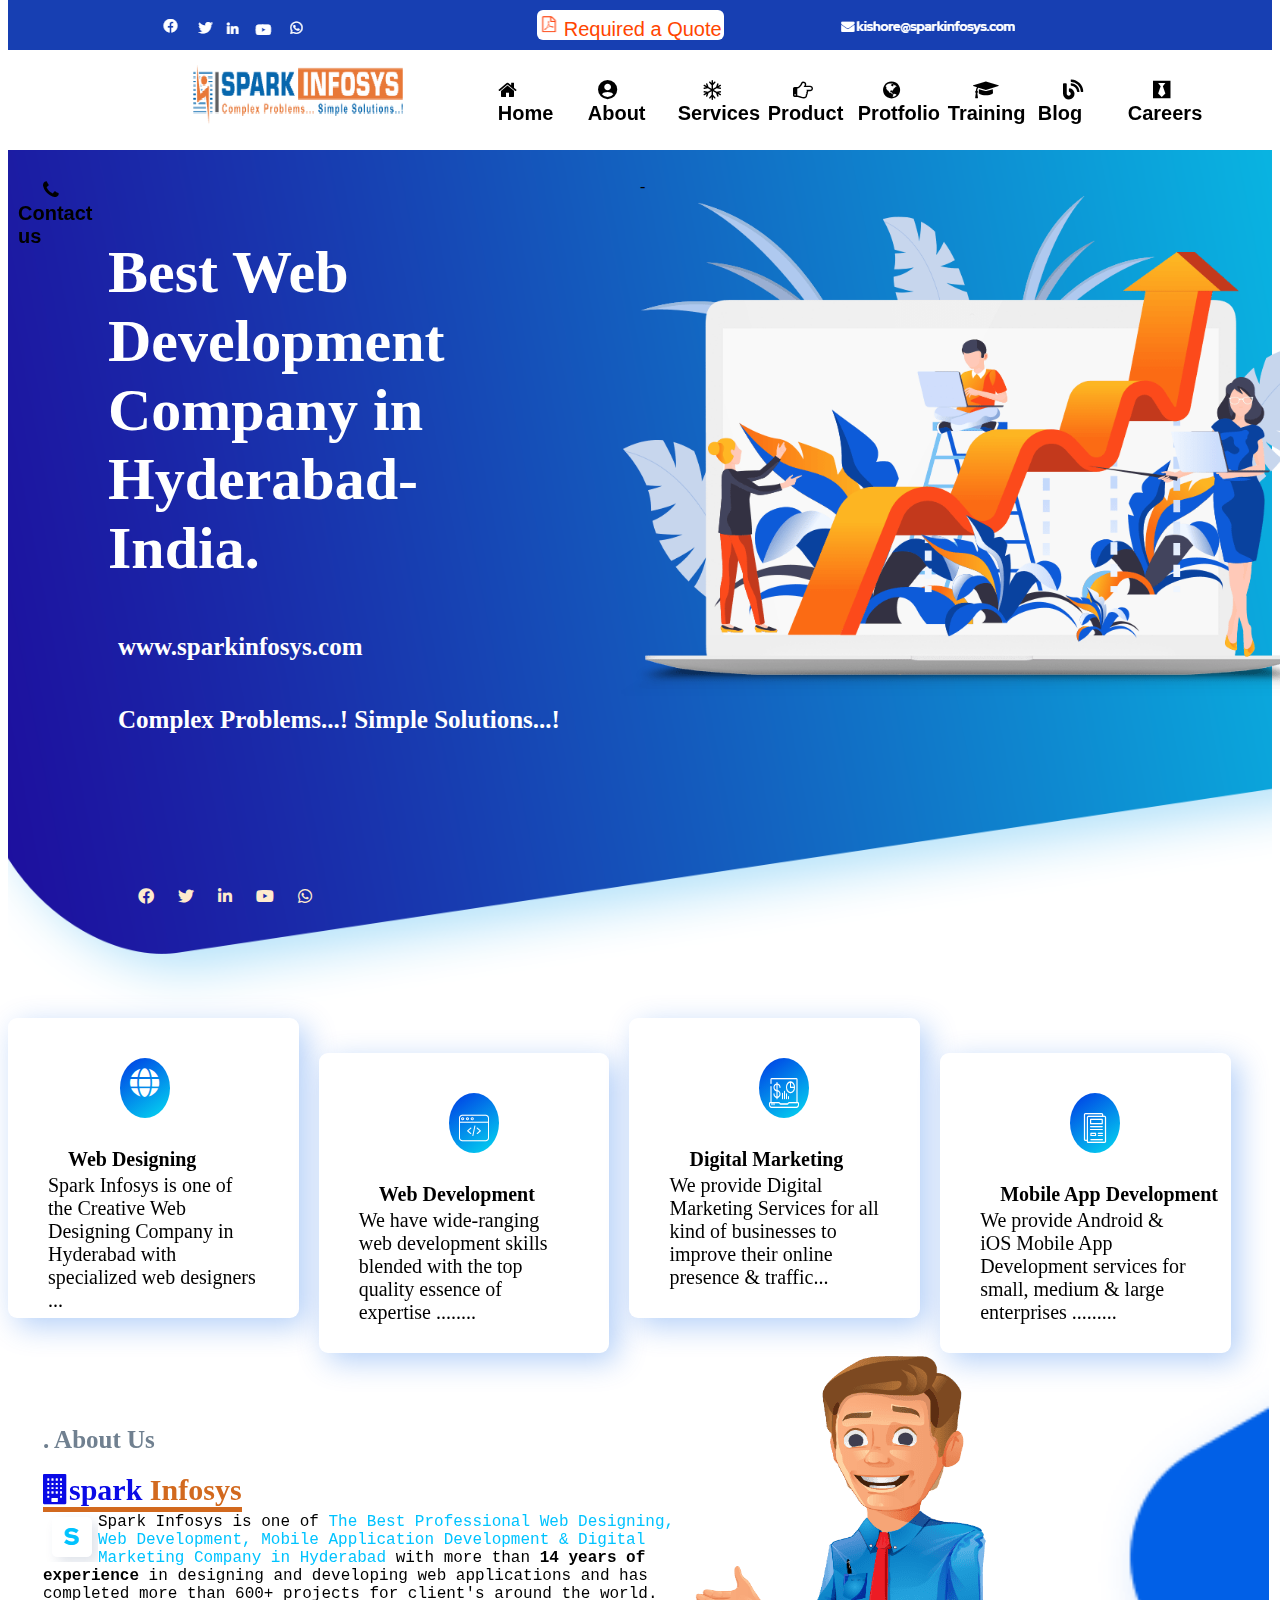
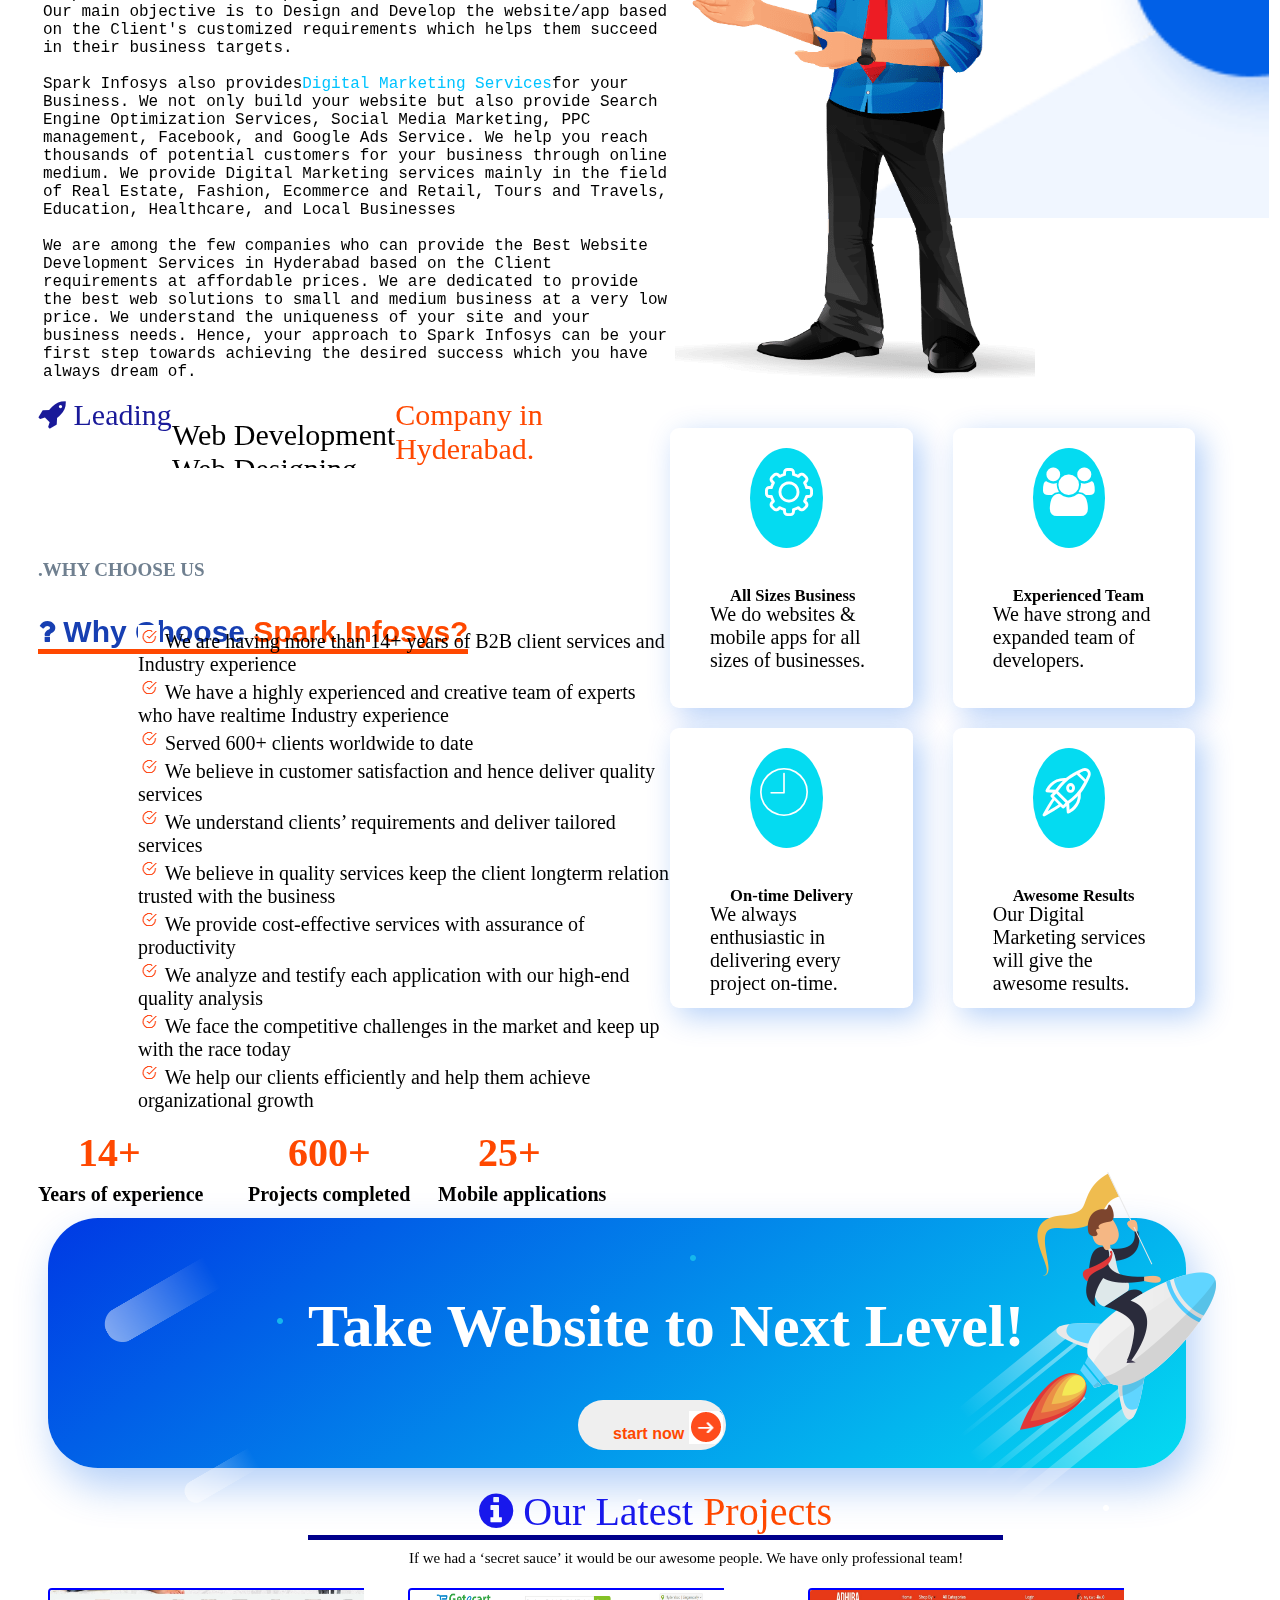
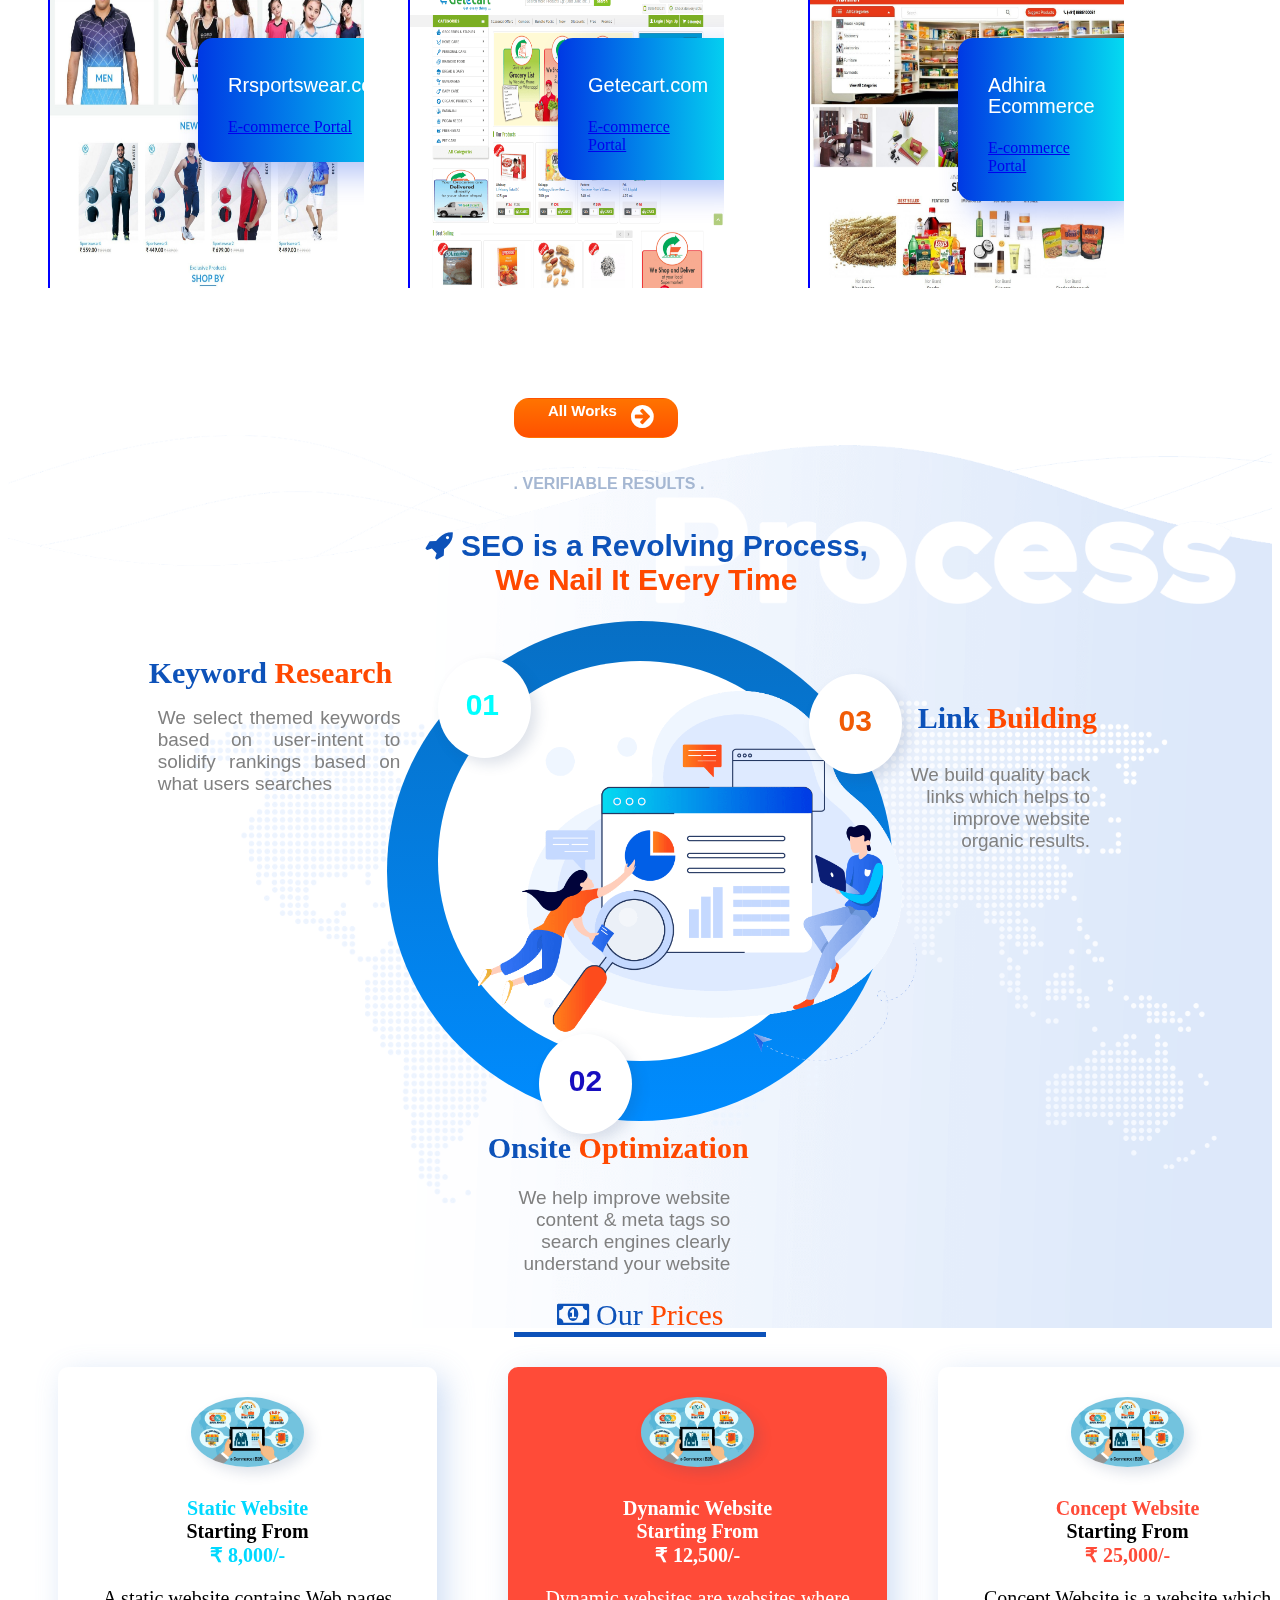
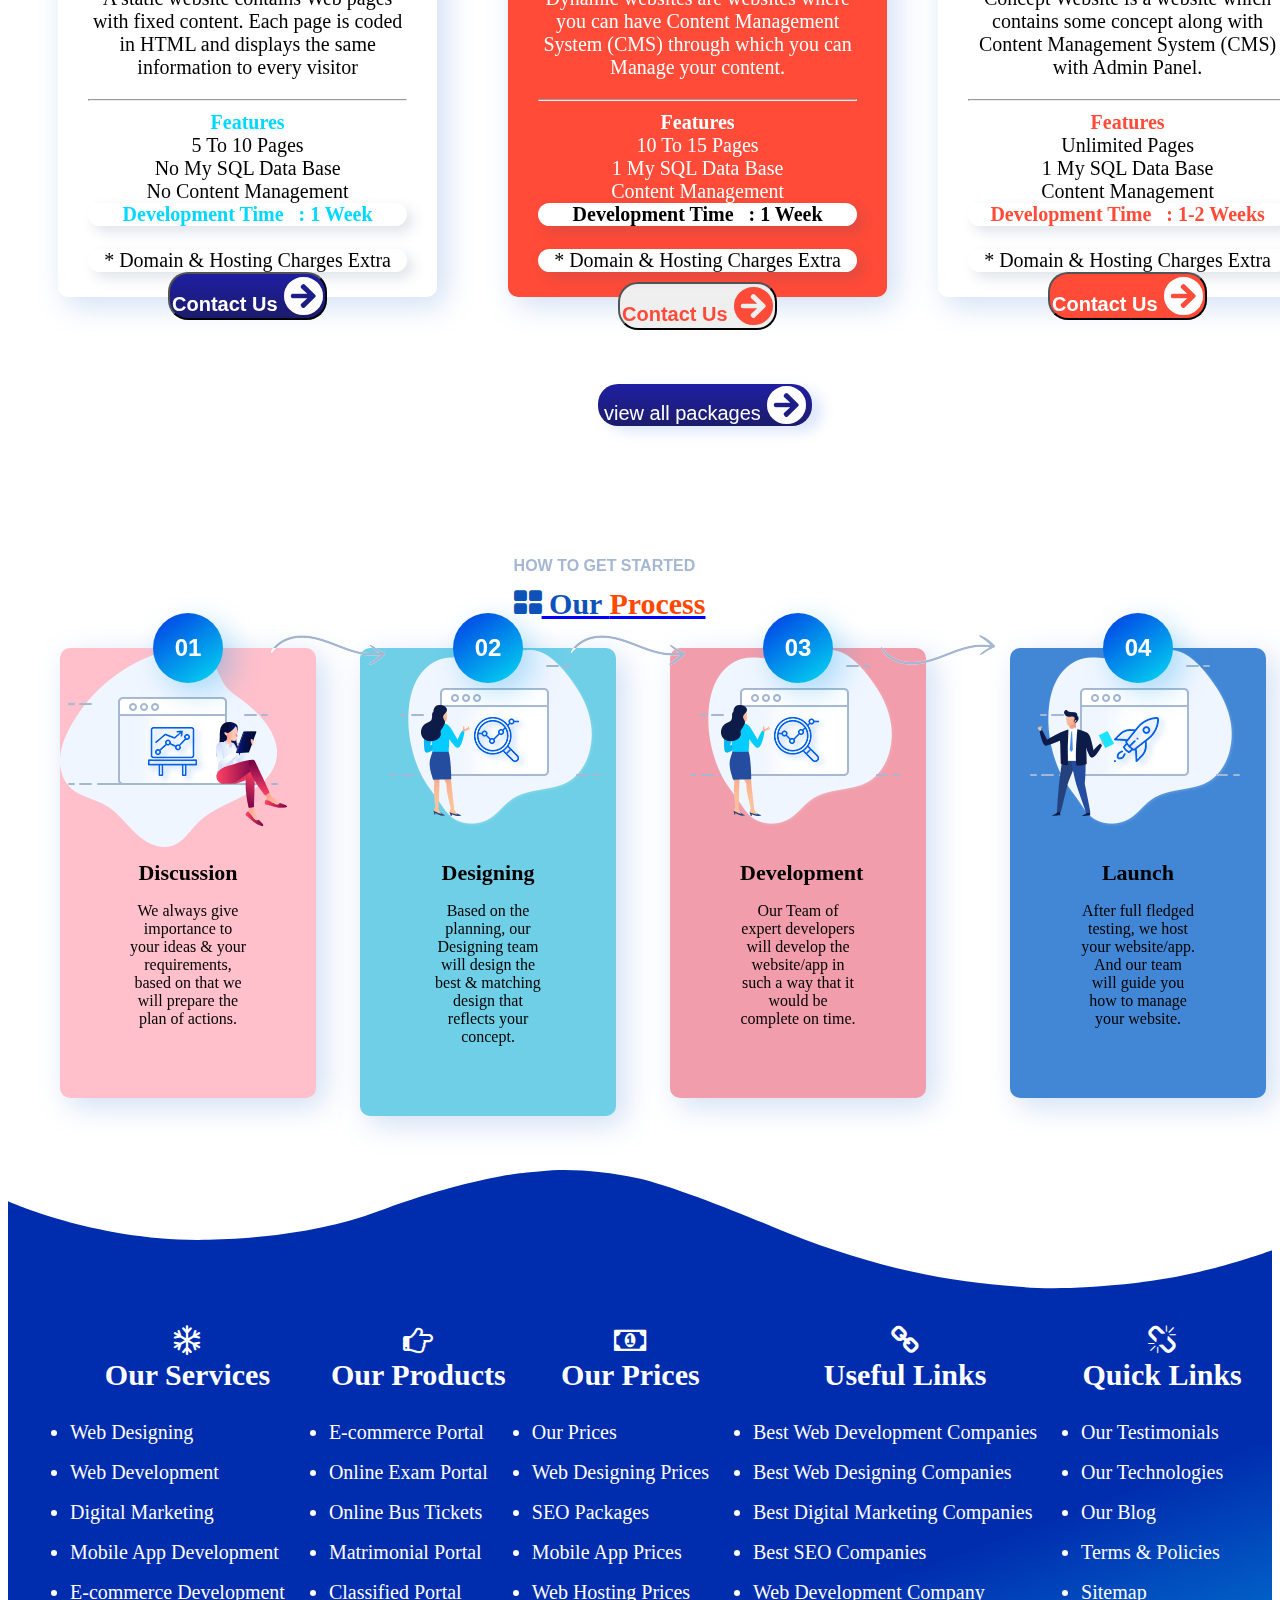
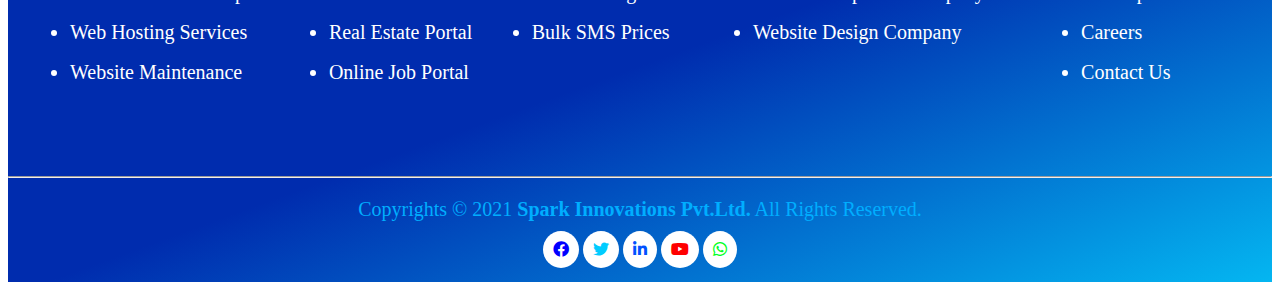
<file: index.html>
<!doctype html>
<head>
   <meta charset="utf-8">
    <link rel="stylesheet" href="style.css"/>
    <link rel="stylesheet" href="https://cdnjs.cloudflare.com/ajax/libs/font-awesome/5.15.3/css/all.min.css">
    <!----------------------------------------fontawesome--------------------------------------->
   <link rel="stylesheet" href="https://cdnjs.cloudflare.com/ajax/libs/font-awesome/4.7.0/css/font-awesome.min.css">
    <link rel="stylesheet" href="https://use.fontawesome.com/releases/v5.8.1/css/all.css" integrity="sha384-50oBUHEmvpQ+1lW4y57PTFmhCaXp0ML5d60M1M7uH2+nqUivzIebhndOJK28anvf" crossorigin="anonymous">
    <!------------------------------------ flaticon----------------------->
    <link rel="stylesheet" type="text/css" href="font/flaticon.css" >
</head>

    <body class="no_select">
       <!--------------------------top head---------------------------->
        <div class="bbload-div">
            <div class="socialmedia">
           <!--<div class="facebook">-->
            <a href="#" target="_blank">   <img src="images/facebook.PNG" alt=""></a>
            <a href="#">   <img src="images/twitter.PNG" alt=""></a>
            <a href="#">   <img src="images/linklin.PNG" alt=""></a>
            <a href="#">   <img src="images/youtube.PNG" alt=""></a>
            <a href="#">   <img src="images/whatsapp.PNG" alt=""></a>

            <!--</div>-->
        </div>
        <div class="required">
            <button class="button"><img src="images/pdf.PNG" alt="">
                Required a Quote</button>
                <div class="mail">
                  <img src="images/mail.PNG" alt="">
                </div>     
            <div class="contact">
                <img  class="shake" src="images/mobile.png" alt="">
            </div>
           

        </div>
       
        </div>
        <!------------------------------header-------------------------------------->
        <div class="header">
           <img class="logo"src="images/logo.PNG" alt="">
       
      
       
     <ul class="menu">
              <li > <a href="#" style="margin-left:50px;"> <i class="fa fa-home" style="font-size:20px;margin-top: 10px;"></i>Home </a></li> 
              <li > <a href="#"> <i class="fas fa-user-circle" style="font-size:20px;margin-left:10px;margin-top:10px;"></i>About</a></li>
           <!---  <li  class="menu-item-has-children"> <a href="#"  style="margin-left:50px;"><div> <i class="fas fa-user-circle" style="font-size:20px;margin-left:10px;margin-top:10px;"></i></div>About</a>
                <ul class="sub-menu">
                    <li>
                        <a href="about-us.html"> <i class="fa fa-user"></i> About Us</a>
                     </li>
                     <li>
                        <a href="our-team.html"> <i class="fa fa-users"></i> Our Team</a>
                     </li>
                     <li>
                        <a href="our-process.html"> <i class="fa fa-cogs"></i> Our Process</a>
                     </li>
                     <li>
                        <a href="client-testimonials.html"> <i class="fa fa-comments"></i> Client Testimonials</a>
                    </li>
                 </ul>
                  </li>---> 
              <li> <a href="#"><i class="fa fa-snowflake-o" style="font-size:20px;margin-left:25px;margin-top:10px;"></i>Services</a></li> 
              <li> <a href="#"> <i class="fa fa-hand-o-right" style="font-size:20px;margin-left:25px;margin-top:10px;"></i>Product</a></li> 
              <li> <a href="#"><i class="fa fa-globe" style="font-size:20px;margin-left:25px;margin-top:10px;"></i>Protfolio</a></li> 
              <li> <a href="#"><i class="fa fa-graduation-cap" style="font-size:20px;margin-left:25px;margin-top:10px;"></i>Training</a></li> 
              <li> <a href="#"><i class="fas fa-blog" style="font-size:20px;margin-left:25px;margin-top:10px;"></i>Blog</a></li> 
              <li> <a href="#"><i class="fab fa-black-tie" style="font-size:20px;margin-left:25px;margin-top:10px;"></i>Careers</a></li> 
              <li class="last"> <a href="#"><i class="fa fa-phone " style="font-size:20px;margin-left:25px;margin-top:10px;"></i>Contact us</a></li> 

              
            </ul>
        </div>  
       <!----------------------------------container------------------------------------------->
        <div class="container">
             <!---  <img src="images/shape-home3.png" alt="">-->
       
           -<div class="home3">
              <h1>Best Web Development Company in Hyderabad-India. </h1>
               <p class="mb-0">
                     <b>www.sparkinfosys.com</b>
                </p>
                <p>
                     <b>Complex Problems...! Simple Solutions...! </b>
                 </p>
               
        </div>
        <div class="img">
            <img src="images/spark-infosys-home.png" alt="">
        </div>
        
        </div>
        <!------------------------------------socialmedia------------------------------>
        <div class="container1">
            <div class="social-icons-wrapper">
               <a class="social-icon" href="#" target="_blank"><i class="fab fa-facebook-f" style="color:blanchedalmond"></i></a>
               <a class="social-icon" href="#" target="_blank"><i class="fab fa-twitter"style="color:blanchedalmond"></i></a>
               <a class="social-icon" href="#" target="_blank"><i class="fab fa-linkedin-in" style="color:blanchedalmond"></i></a>
               <a class="social-icon" href="#" target="_blank"><i class="fab fa-youtube" style="color:blanchedalmond"></i></a>
               <a class="social-icon" href="#" target="_blank"><i class="fab fa-whatsapp" style="color:blanchedalmond"></i></a>
            </div>
        </div>
        <!-----------------------------------------home1------------------------------------>
       <div class="courses">
          <!-------------------------------------1course--------------------------------------->
        <div class="a">
            <div class="img1"><i class="fas fa-globe" style="font-size:30px;color:white;margin-left:10px;margin-top: 10px;"></i> </div>
                <h5 class="text">Web Designing</h5>
             <p class="txtname">Spark Infosys is one of the Creative Web Designing Company in Hyderabad with specialized web designers ...</p>
            
            </div>
            <!-------------------------------------2course--------------------------------------->
        <div class="b">
            <div class="img2"><i class="flaticon-web-programming " style="font-size:30px;color:white;margin-left:10px;margin-top:20px;"></i></div>
            <h5 class="text">Web Development</h5>
            <p class="txtname">We have wide-ranging web development skills blended with the top quality essence of expertise ........</p>

        </div>
         <!-------------------------------------3course--------------------------------------->
        <div class="c">
            <div class="img2"><i class="flaticon-chart" style="font-size:30px;color:white;margin-left:10px;margin-top:20px;"></i></div>
            <h5 class="text">Digital Marketing</h5>
             <p class="txtname">We provide Digital Marketing Services for all kind of businesses to improve their online presence & traffic...</p>
        </div>
         <!-------------------------------------4course--------------------------------------->
        <div class="d">
            <div class="img2"><i class="flaticon-files" style="font-size:30px;color:white;margin-left:10px;margin-top:20px;"></i></div>
            <h5 class="text">Mobile App Development</h5>
            <p class="txtname">We provide Android & iOS Mobile App Development services for small, medium & large enterprises .........</p>
           
        </div>
       </div>
       <!-----------------------------------------home2------------------------------->
      <div class="section">
          <div class="heading">
            <h6>. about us </h6>
            <h2> <i class="fa fa-building" style="color:rgb(10, 10, 230); font-size:30px;"></i>spark&nbsp;<span style="color: chocolate;">Infosys </span></h2>
          <div class="infomation">
            <div class="s"> <img src="images/s.PNG" alt=""></div>
            <p class="m0">
                Spark Infosys is one of <span class="text-second" style="color:rgb(0, 195, 255)">The Best Professional Web Designing, Web Development, Mobile Application Development & Digital Marketing Company in Hyderabad</span> with more than <span class="medium" style="font-weight: bold ;">14 years of experience</span> in designing and developing web applications and has completed more than 600+ projects for client's around the world. Our main objective is to Design and Develop the website/app based on the Client's customized requirements which helps them succeed in their business targets.
                                   <br/>
                                   <br/>
                                   Spark Infosys also provides<span class="text-second"  style="color:rgb(0, 195, 255)">Digital Marketing Services</span>for your Business. We not only build your website but also provide Search Engine Optimization Services, Social Media Marketing, PPC management, Facebook, and Google Ads Service. We help you reach thousands of potential customers for your business through online medium. We provide Digital Marketing services mainly in the field of <span class="text-primary">Real Estate, Fashion, Ecommerce and Retail, Tours and Travels, Education, Healthcare, and Local Businesses</span>
                                   <br />
                                   <br />
                                   We are among the few companies who can provide the  <span class="text-second"> Best Website Development Services in Hyderabad  </span> based on the Client requirements at affordable prices. We are dedicated to provide the best web solutions to small and medium business at a very low price. We understand the uniqueness of your site and your business needs. Hence, your approach to Spark Infosys can be your first step towards achieving the desired success which you have always dream of. 
                                   <br />
                                </p>
          </div>
        </div>
        <div class="leftside">
          <img src="images/aboutus-img.png" alt="">
        </div>
      </div>
         <!----------------------------------------home3---------===============------->
       <div class="new1">
           <div class="m02">
           <div class="col1" style="color:rgb(25, 25, 153);font-size: 30px;">
           
            <i class="fa fa-rocket"></i> Leading
         </div>
         <div class="col2">
            <section class="slider ">
                <marquee direction="up" height="100" scrollamount="5" onmouseover="this.stop()" onmouseout="this.start()">
               <div>
                  Web Development
               </div>
               <div>
                  Web Designing
               </div>
               <div>
                  App Development
               </div>
               <div>
                  Digital Marketing
               </div>
               <div>
                  SEO
               </div>
            </section>
        </marquee>
         </div>
         <div class="col3">
            Company in Hyderabad.
         </div>
         <div class="heading1">
            <h6><span>.Why Choose Us</span></h6>
            <h2 class="main-heading"> <i class="fa fa-question"></i> Why Choose <span class="siteclr1">Spark Infosys? </span> </h2>
       </div>
       <div class=" text">
        <ul class="icon">
           <li> <img src="images/check.PNG" alt=""> We are having more than 14+ years of B2B client services and Industry experience</li>
           <li><img src="images/check.PNG" alt="">  We have a highly experienced and creative team of experts who have realtime Industry experience</li>
           <li><img src="images/check.PNG" alt="">  Served 600+ clients worldwide to date</li>
           <li><img src="images/check.PNG" alt="">  We believe in customer satisfaction and hence deliver quality services</li>
           <li><img src="images/check.PNG" alt="">  We understand clients’ requirements and deliver tailored services</li>
           <li><img src="images/check.PNG" alt="">  We believe in quality services keep the client longterm relation trusted with the business</li>
           <li><img src="images/check.PNG" alt="">  We provide cost-effective services with assurance of productivity</li>
           <li><img src="images/check.PNG" alt="">  We analyze and testify each application with our high-end quality analysis</li>
           <li><img src="images/check.PNG" alt="">  We face the competitive challenges in the market and keep up with the race today</li>
           <li><img src="images/check.PNG" alt="">  We help our clients efficiently and help them achieve organizational growth</li>
        </ul>
  </div>
  <div class="number">
      <div class="no1">
         <h5 class="no">14+</h5>
       <h6 class="t1">Years of experience</h6>
    </div>
    <div class="no2">
        <h5 class="no">600+</h5>
        <h6 class="t1">Projects completed</h6>

    </div>
    <div class="no3">
        <h5 class="no">25+</h5>
        <h6 class="t1">Mobile applications</h6>

    </div>
  </div>
    </div>
    <div class="m03">
      <div class="box1">
          <div class="circle"><i class="flaticon-settings fa-3x" style="color:white;"></i> </div>
          <div class="text"> <h5>All Sizes Business</h5>    </div>
            <p class="txtname">We do websites & mobile apps for all sizes of businesses.</p></div>
  
       <div class="box2">
        <div class="circle"><span class="fa fa-users fa-3x" style="color:white;"></span> </div>
            <div class="text"> <h5>Experienced Team</h5>    </div>
            <p class="txtname">We have strong and expanded team of developers.</p>
       

       </div>
       <div class="box3">
        <div class="circle"><i class="flaticon-time fa-3x" style="color:white;"></i> </div>
        <div class="text"><h5>On-time Delivery</h5></div>
        <p class="txtname">We always enthusiastic in delivering every project on-time.</p>

       </div>
       <div class="box4">
        <div class="circle"><i class="flaticon-rocket  fa-3x" style="color:white;"></i></div>
        <div class="text"><h5>Awesome Results</h5></div>
        <p class="txtname">Our Digital Marketing services will give the awesome results.</p>

       </div>
    </div>
        </div>
        <!-------------------------------------home4-------------------------------------->
       <div class="new2">
           <img src="images/rocket-bg.png" alt="">
           <div class="title">
          <h2 class="level">Take Website to Next Level!</h2>
        </div>
        <div class="rocket">
          <img src="images/rocket-img.png" alt="">
        </div>
        <button class="btn1"><span>start now</span><img src="images/rightarrow.PNG" alt=""></button>
        </div>
        <div class="new3">
            <div class="inform"> 
       <span class="info"> <i class="fa fa-info-circle"></i>  Our Latest    </span>  <span class="siteclr1"> Projects </span> 
       <p>If we had a ‘secret sauce’ it would be our awesome people. We have only professional team!</p>
    </div>
    <div class="thumbnail">
        <div class="portfolio">
           <a href=""><img src="images/rrsportswear.jpg" alt=""></a>
            </div>
            <div class="portfolio-info-inner">
                <h5><a href="#">Rrsportswear.com</a></h5>
                <p class="portfolio-cates"><a href="#">E-commerce Portal</a>
                </p>
             </div>
           <!---  <img class="img-fluid" src="images/shadow.png" alt="Welcome to SparkInfosys">-->
            </div>
            <div class="thumbnail1">
                <div class="portfolio">
                    <a href=""><img src="images/getecart.png" alt=""></a>
                     </div>
                     <div class="portfolio-info-inner">
                        <h5><a href="#">Getecart.com</a></h5>
                        <p class="portfolio-cates"><a href="#">E-commerce Portal</a>
                        </p>
                     </div>
                </div>
                <div class="thumbnail2">
                    <div class="portfolio">
                        <a href=""><img src="images/adhira.jpg" alt=""></a>
                         </div>
                         <div class="portfolio-info-inner">
                            <h5><a href="#">Adhira Ecommerce</a></h5>
                            <p class="portfolio-cates"><a href="#">E-commerce Portal</a>
                            </p>
                         </div>
                    </div>
             </div>
             <!------------------------------------home5-------------------------------------------->
    <div class="new4">
     <button class="btn2"><span> All Works</span> <i class="fa fa-arrow-circle-right fa-2x" style="margin-top:-5px;"></i></button>
     <br>
     <div class="ot-heading">
        <h6><span>. Verifiable results .</span></h6>
        <br>
        <h2 class="main-heading"> <span class="siteclr"> <i class="fa fa-rocket"></i> SEO is a Revolving Process, </span> <br><span class="siteclr1" >  We Nail It Every Time </span> </h2>
     </div>
     <div class="ot-cprocess">
      <div class="ot-cprocess-item">
          <img src="images/why-spark-infosys.png" alt="">
          <div class="ot-cprocess-item-number"><span>01</span></div>
           <div class="ot-cprocess-item-inner">
              <div class="ot-cprocess-item-title">
               <span class=" text-center"> <span class="siteclr">Keyword </span>  <span class="siteclr1"> Research </span> </span> 
                 </div>
              <div class="ot-cprocess-item-desc">
                 <p>We select themed keywords based on user-intent to solidify rankings based on what users searches</p>
              </div>
           </div>
           <div class="ot-cprocess-item-number1"><span>02</span></div>
           <div class="ot-cprocess-item-inner">
           <div class="ot-cprocess-item-title">
            <span class=" text-center1"> <span class="siteclr">Onsite </span>  <span class="siteclr1"> Optimization </span> </span>
             </div>
            <div class="ot-cprocess-item-desc1">
               <p>We help improve website content & meta tags so search engines clearly understand your website</p>
            </div>
        </div>
        <div class="ot-cprocess-item-number2"><span>03</span></div>
        <div class="ot-cprocess-item-inner">
            <div class="ot-cprocess-item-title">
            <span class=" text-center2"> <span class="siteclr">Link </span>  <span class="siteclr1"> Building </span> </span>
             </div>
            <div class="ot-cprocess-item-desc2">
               <p>We build quality back links which helps to improve website organic results.</p>
            </div>
         </div>
        
    </div>
            
    </div>
    </div>
    <!---------------------------------------------home6----------------------------------------->
<div class="new5">
        <div class="heading2">
        <span class="siteclr"> <i class="fa fa-money"></i>  Our    </span>  <span class="siteclr1"> Prices </span> </span> <span class="line text-center"></span>
        </div>
       <div class="coloumn">
             <div class="blog">
                <div class="ecommerce">
                <img src="images/b2b-ecommerce-website-designing-and-development.png" alt="">
                 </div>
            <div class="price-hdg">
                    <div class=" clr1"> <b>Static Website  </b> 
                    </div>
                    <div class="mb-10">
                        <div class=" price-sz" style="color:black"><b>Starting From</b> </div>
                        <div class="price-sz1"><b> ₹  8,000/-</b>
                        </div>
                     </div>
                      <div class="line-hgt">
                     <p>A static website contains Web pages with fixed content. Each page is coded in HTML and displays the same information to every visitor</p>
                     </div>
                     <hr>
                     <div class="details">
                        <span class="clr1  pricehd-1"><b> Features </b></span> 
                        <br>	<span class="">5 To 10 Pages</span> 
                        <br>	<span class="">No My SQL Data Base</span> 
                        <br>	<span class="">No Content Management</span>
                    </div>
                    <div class="info1">
                        <span class="clr1"><b>Development Time  &nbsp;  :  1 Week </b></span>
                    </div>
                    <br>
                    <div class="info1">
                     <span class="clr2" style="color:black">  * Domain & Hosting Charges Extra  </span>   
                    </div>
                    <button class="contactus"><b>Contact Us</b> <i class="fas fa-arrow-circle-right fa-2x"></i></button>
            </div>

        </div>
            
           <div class="blog1">
                 <div class="ecommerce">
                 <img src="images/b2b-ecommerce-website-designing-and-development.png" alt="">
                </div>
                <div class="price-hdg">
                  <div class="mb-10">
                     <div class=" text-white"> <b>Dynamic Website  </b> 
                     </div>
                     <div class=" price-white"><b>Starting From</b>
                     </div>
                     <div class="price-ec1"><b> ₹  12,500/-</b>
                     </div>
                  
                  <div class="line-hgt">
                    
                     <p>Dynamic websites are websites where you can have Content Management System (CMS) through which you can Manage your content.</p>
                  </div>
               </div>
               
               <hr>
               <div class="details">
                  <div class="line-hgt1"> <span class="price"><b> Features </b></span> 
                     <br>	<span class="">10 To 15 Pages</span> 
                     <br>	<span class="">1 My SQL Data Base</span> 
                     <br>	<span class=""> Content Management</span>
                  </div>
                  <div class="info1">  
                     <span class="clr3"> <b>Development Time  &nbsp;  :  1 Week </b></span>
                  </div>
                  <br>
                  <div class="info1">
                      <span class="clr4"> * Domain & Hosting Charges Extra  </span>
                  </div>
               </div>
               </div>
               <button class="contactus1"><b>Contact Us</b> <i class="fas fa-arrow-circle-right fa-2x"></i></button>
            </div>
           <div class="blog2">
                 <div class="ecommerce">
                 <img src="images/b2b-ecommerce-website-designing-and-development.png" alt="">
                 </div>
                 <div class="price-hdg">
                  <div class=" clr5"> <b> Concept Website  </b> 
                  </div>
                  <div class="mb-10">
                      <div class=" price-sz" style="color:black;"><b>Starting From</b></div>
                     <div class="price-ex1"><b> ₹  25,000/-</b>
                     </div>
                  </div>
                  <div class="line-hgt">
                     <p>Concept Website is a website which contains some concept along with Content Management System (CMS) with Admin Panel.</p>
                  </div>
                  <hr>
                  <div class="details">
                     <div class= "line-hgt"> <span class=" price-ex"><b> Features </b></span> 
                        <br>	<span class=""> Unlimited Pages</span> 
                        <br>	<span class=""> 1 My SQL Data Base </span> 
                        <br>	<span class=""> Content Management </span>
                     </div>
                    <div class="info1"> <span class="clr6"><b>Development Time  &nbsp;  :  1-2  Weeks </b></span> 
                     </div>
                     <br>
                     <div class="info1">  <span class="clr7">* Domain & Hosting Charges Extra </span>
                     </div>
                  </div>
                  <button class="contactus2"><b>Contact Us</b> <i class="fas fa-arrow-circle-right fa-2x"></i></button>
                 </div>
                 <br><br><br>
                 <div class="package">
                  <button>view all packages  <i class="fas fa-arrow-circle-right fa-2x"></i></button>
               </div>
                

       </div>

    </div>
    
 </div>
 <!-------------------------------------------home7----------------------------------------------->
  <div class="new6">
    <div class="ot-heading">
         <h6><span>how to get started</span></h6>
         <header class="section-header" style="margin-left: 40%;margin-top:30px;"> <span class=" text-center" style="text-decoration:underline blue;"> <span class="siteclr"> <i class="fa fa-th-large"></i> Our  </span>  <span class="siteclr1"> Process </span> </span>
    </div>
   <div class="row">
   <div class="process-box">
      <img class="p-arrow" src="images/p-arrow1.png" alt="arrow">
      <div class="number-box">01</div>
      <div class="icon-main">
         <img src="images/spark-infosys-process-1.png" alt="Mobile application development company in hyderabad" class="successfull">
      </div>
      <div class="content-box">
         <h5> Discussion </h5>
         <p>We always give importance to your ideas & your requirements, based on that we will prepare the plan of actions.</p>
      </div>
   </div>
   <div class="process-box1">
      <img class="p-arrow" src="images/p-arrow1.png" alt="arrow">
      <div class="number-box">02</div>
      <div class="icon-main">
         <img src="images/spark-infosys-process-2.png" alt="Mobile application development company in hyderabad" class="successfull" style="margin-left: 30PX;">
      </div>
      <div class="content-box">
         <h5> Designing </h5>
         <p>Based on the planning, our Designing team will design the best & matching design that reflects your concept.</p>
      </div>
   </div>
   <div class="process-box2">
      <img class="p-arrow" src="images/p-arrow2-1.png" alt="arrow">
      <div class="number-box">03</div>
      <div class="icon-main ">
         <img src="images/spark-infosys-process-2.png" class="successfull" alt="Best Seo Company in Hyderabad" style="margin-left: 20px;">
      </div>
      <div class="content-box">
         <h5> Development </h5>
         <p>Our Team of expert developers will develop the website/app in such a way that it would be complete on time.</p>
      </div>
   </div>
   <div class="process-box3">
      <div class="number-box">04</div>
      <div class="icon-main ">
         <img src="images/spark-infosys-process-3.png" class="successfull" alt="Best Seo Company in Hyderabad" style="margin-left: 20px;">
      </div>
      <div class="content-box">
         <h5> Launch </h5>
         <p>After full fledged testing, we host your website/app. And our team will guide you how to manage your website.</p>
      </div>
   </div>
</div>
 </div>
 
 <!------------------------------------------footer------------------------------------->
 <footer class="site-footer-home2">
   <div class="shape">
      <svg xmlns="http://www.w3.org/2000/svg" viewBox="0 0 1000 100">
         <path class="shape-fill" d="M421.9,6.5c22.6-2.5,51.5,0.4,75.5,5.3c23.6,4.9,70.9,23.5,100.5,35.7c75.8,32.2,133.7,44.5,192.6,49.7c23.6,2.1,48.7,3.5,103.4-2.5c54.7-6,106.2-25.6,106.2-25.6V0H0v30.3c0,0,72,32.6,158.4,30.5c39.2-0.7,92.8-6.7,134-22.4c21.2-8.1,52.2-18.2,79.7-24.2C399.3,7.9,411.6,7.5,421.9,6.5z" style="fill:white"></path>
      </svg>
   </div>
   <div class="footer">
    <div class="footer-widget">
      <h5 class="m-hide"> <span class="ftrline">  <div class=""> <i class="fa fa-snowflake-o"></i> </div >  Our  </span> Services</h5>
      <div class="list">
         <ul   class=" ul-list ">
            <li> <a href="#">Web Designing</a>  </li>
            <li> <a href="#">Web Development</a> </li>
            <li> <a href="#">Digital Marketing</a> </li>
            <li> <a href="#">Mobile App Development</a> </li>
            <li> <a href="#">E-commerce Development</a> </li>
            <li><a href="#">Web Hosting Services</a> </li>
            <li><a href="#">Website Maintenance</a> </li>
         </ul>
      </div>
     </div>
     <div class="footer-widget">
      <h5 class="m-hide"> <span class="ftrline">  <div class=""> <i class="fa  fa-hand-o-right "></i> </div>  Our  </span> Products </h5>
     <div class="list">
      <ul   class=" ul-list">
         <li> <a href="#">E-commerce Portal</a> </li>
         <li><a href="#">Online Exam Portal</a></li>
         <li> <a href="#">Online Bus Tickets</a> </li>
         <li> <a href="#">Matrimonial Portal</a></li>
         <li> <a href="#">Classified Portal</a></li>
         <li> <a href="#">Real Estate Portal</a></li>
         <li> <a href="#">Online Job Portal</a></li>
      </ul>
   </div>
   </div>
   <div class="footer-widget">
   <h5 class="m-hide"> <span class="ftrline">  <div class=""> <i class="fa  fa-money"></i> </div>  Our  </span> Prices </h5>
   <div class="list">
      <ul   class=" ul-list">
         <li> <a href="#">Our Prices</a></li>
         <li> <a href="#">Web Designing Prices</a></li>
         <li> <a href="#">SEO Packages</a></li>
         <li> <a href="#">Mobile App Prices</a></li>
         <li> <a href="#">Web Hosting Prices</a> </li>
         <li> <a href="#">Bulk SMS Prices</a> </li>
         <br>
      </ul>
   </div>  
   </div>
   <div class="footer-widget">
      <h5 class="m-hide "> <span class="ftrline">  <div class=""> <i class="fa  fa-link"></i> </div>  Useful  </span> Links </h5>
      <div class="list">
         <ul   class=" ul-list">
            <li> <a href="#">Best Web Development Companies</a> </li>
            <li> <a href="#">Best Web Designing Companies</a> </li>
            <li> <a href="#">Best Digital Marketing Companies</a> </li>
            <li> <a href="#">Best SEO Companies</a></li>
            <li> <a href="#">Web Development Company</a></li>
            <li> <a href="#">Website Design Company</a> </li>
            <br>
          </ul>
      </div>
   </div>
   <div class="footer-widget">
      <h5 class="m-hide"> <span class="ftrline">  <div class=""> <i class="fa  fa-chain-broken"></i> </div>  Quick  </span> Links </h5>
      <div class="list">
         <ul   class=" ul-list">
            <li> <a href="#">Our Testimonials</a> </li>
            <li> <a href="#">Our Technologies</a></li>
            <li> <a href="#">Our Blog</a></li>
            <li> <a href="#">Terms &amp; Policies</a></li>
            <li> <a href="#">Sitemap</a></li>
            <li> <a href="#">Careers</a></li>
            <li> <a href="#">Contact Us</a> </li>
         </ul>
      </div>
   </div>
   <div class="contain" style="text-align: center;">
      <br>
      <br>
      <br>
      <hr>
      <p class="copyright-2" style="font-size:20px;color:rgb(0, 174, 255);">Copyrights © 2021 <b>Spark Innovations Pvt.Ltd.</b> All Rights Reserved.</p>
      <div class="author-widget">
         <a class="social-facebook" href="#" target="_blank"><i class="fab fa-facebook-f" style="color:blue;" ></i></a>
         <a class="social-twitter" href="#" target="_blank"><i class="fab fa-twitter" style="color:rgb(0, 204, 255);"></i></a>
          <a class="social-linkedin" href="#" target="_blank"><i class="fab fa-linkedin-in" style="color:rgb(0, 81, 255);"></i></a>		
          <a class="social-youtube" href="#" target="_blank"><i class="fab fa-youtube" style="color:red;"></i></a>
          <a class="social-twitter" href="#" target="_blank"><i class="fab fa-whatsapp" style="color:rgb(0, 255, 34);"></i></a>	
         </div>
     
 </div>
 </footer>


       
</body>
</html>
</file>
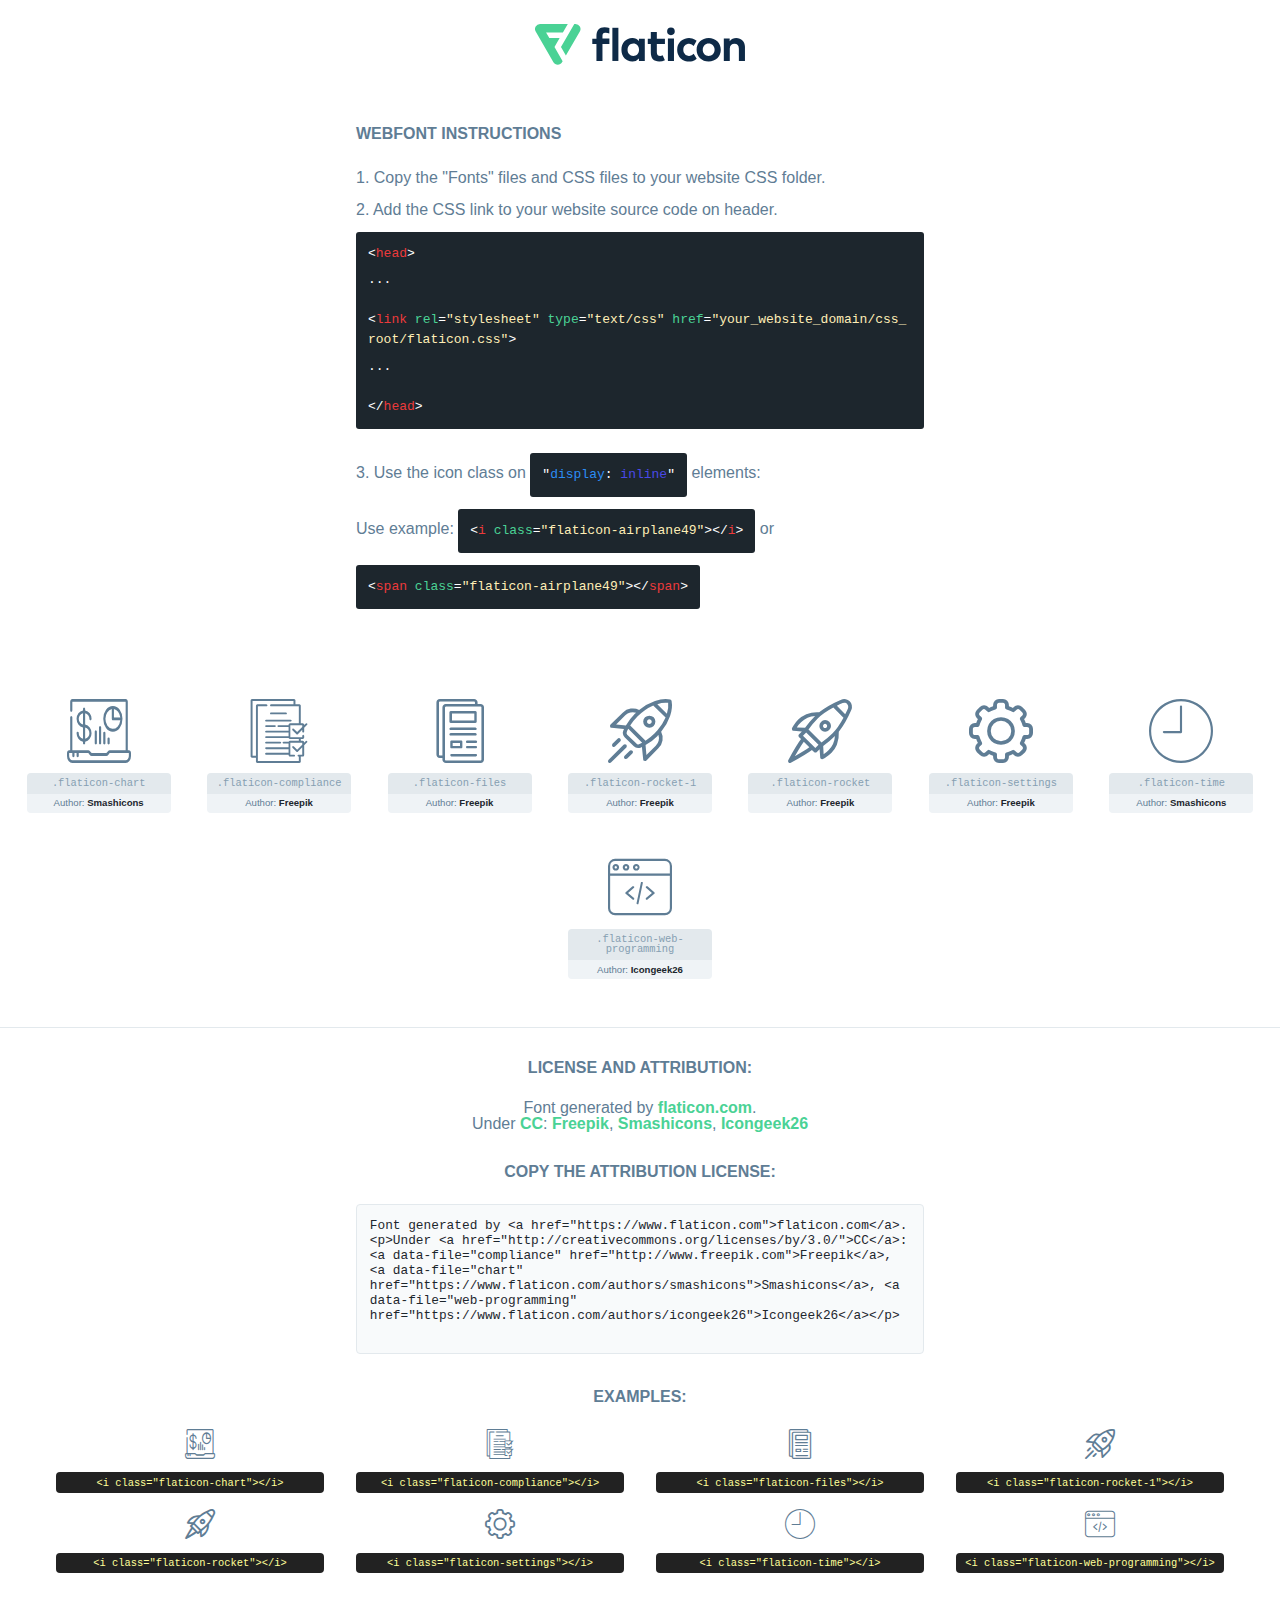
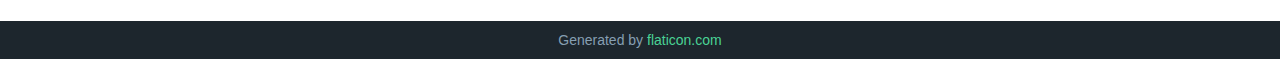
<file: font/flaticon.html>
<!DOCTYPE html>
<html lang="en">
<head>
    <title>Flaticon Webfont</title>
    <link rel="stylesheet" type="text/css" href="flaticon.css"/>
    <meta charset="UTF-8">
    <style>
        html, body, div, span, applet, object, iframe,
        h1, h2, h3, h4, h5, h6, p, blockquote, pre,
        a, abbr, acronym, address, big, cite, code,
        del, dfn, em, img, ins, kbd, q, s, samp,
        small, strike, strong, sub, sup, tt, var,
        b, u, i, center,
        dl, dt, dd, ol, ul, li,
        fieldset, form, label, legend,
        table, caption, tbody, tfoot, thead, tr, th, td,
        article, aside, canvas, details, embed,
        figure, figcaption, footer, header, hgroup,
        menu, nav, output, ruby, section, summary,
        time, mark, audio, video {
            margin: 0;
            padding: 0;
            border: 0;
            font-size: 100%;
            font: inherit;
            vertical-align: baseline;
        }

        /* HTML5 display-role reset for older browsers */
        article, aside, details, figcaption, figure,
        footer, header, hgroup, menu, nav, section {
            display: block;
        }

        body {
            line-height: 1;
        }

        ol, ul {
            list-style: none;
        }

        blockquote, q {
            quotes: none;
        }

        blockquote:before, blockquote:after,
        q:before, q:after {
            content: '';
            content: none;
        }

        table {
            border-collapse: collapse;
            border-spacing: 0;
        }

        body {
            font-family: Helvetica, Arial, sans-serif;
            font-size: 16px;
            color: #5f7d95;
        }

        a {
            color: #4AD295;
            font-weight: bold;
            text-decoration: none;
        }

        * {
            -moz-box-sizing: border-box;
            -webkit-box-sizing: border-box;
            box-sizing: border-box;
            margin: 0;
            padding: 0;
        }

        [class^="flaticon-"]:before, [class*=" flaticon-"]:before, [class^="flaticon-"]:after, [class*=" flaticon-"]:after {
            font-family: Flaticon;
            font-size: 30px;
            font-style: normal;
            margin-left: 20px;
            color: #333;
        }

        .wrapper {
            max-width: 600px;
            margin: auto;
            padding: 0 1em;
        }

        .title {
            margin-bottom: 24px;
            text-transform: uppercase;
            font-weight: bold;
        }

        header {
            text-align: center;
            padding: 24px;
        }

        header .logo {
            width: 210px;
            height: auto;
            border: none;
            display: inline-block;
        }

        header strong {
            font-size: 28px;
            font-weight: 500;
            vertical-align: middle;
        }

        .demo {
            margin: 2em auto;
            line-height: 1.25em;
        }

        .demo ul li {
            margin-bottom: 12px;
        }

        .demo ul li code {
            background-color: #1D262D;
            border-radius: 3px;
            padding: 12px;
            display: inline-block;
            color: #fff;
            font-family: Consolas, Monaco, Lucida Console, Liberation Mono, DejaVu Sans Mono, Bitstream Vera Sans Mono, Courier New, monospace;
            font-weight: lighter;
            margin-top: 12px;
            font-size: 13px;
            word-break: break-all;
        }

        .demo ul li code .red {
            color: #EC3A3B;
        }

        .demo ul li code .green {
            color: #4AD295;
        }

        .demo ul li code .yellow {
            color: #FFEEB6;
        }

        .demo ul li code .blue {
            color: #2C8CF4;
        }

        .demo ul li code .purple {
            color: #4949E7;
        }

        .demo ul li code .dots {
            margin-top: 0.5em;
            display: block;
        }

        #glyphs {
            border-bottom: 1px solid #E3E9ED;
            padding: 2em 0;
            text-align: center;
        }

        .glyph {
            display: inline-block;
            width: 9em;
            margin: 1em;
            text-align: center;
            vertical-align: top;
            background: #FFF;
        }

        .glyph .flaticon {
            padding: 10px;
            display: block;
            font-family: "Flaticon";
            font-size: 64px;
            line-height: 1;
        }

        .glyph .flaticon:before {
            font-size: 64px;
            color: #5f7d95;
            margin-left: 0;
        }

        .class-name {
            font-size: 0.65em;
            background-color: #E3E9ED;
            color: #869FB2;
            border-radius: 4px 4px 0 0;
            padding: 0.5em;
            font-family: Consolas, Monaco, Lucida Console, Liberation Mono, DejaVu Sans Mono, Bitstream Vera Sans Mono, Courier New, monospace;
        }

        .author-name {
            font-size: 0.6em;
            background-color: #EFF3F6;
            border-top: 0;
            border-radius: 0 0 4px 4px;
            padding: 0.5em;
        }

        .author-name a {
            color: #1D262D;
        }

        .class-name:last-child {
            font-size: 10px;
            color: #888;
        }

        .class-name:last-child a {
            font-size: 10px;
            color: #555;
        }

        .glyph > input {
            display: block;
            width: 100px;
            margin: 5px auto;
            text-align: center;
            font-size: 12px;
            cursor: text;
        }

        .glyph > input.icon-input {
            font-family: "Flaticon";
            font-size: 16px;
            margin-bottom: 10px;
        }

        .attribution .title {
            margin-top: 2em;
        }

        .attribution textarea {
            background-color: #F8FAFB;
            color: #1D262D;
            padding: 1em;
            border: none;
            box-shadow: none;
            border: 1px solid #E3E9ED;
            border-radius: 4px;
            resize: none;
            width: 100%;
            height: 150px;
            font-size: 0.8em;
            font-family: Consolas, Monaco, Lucida Console, Liberation Mono, DejaVu Sans Mono, Bitstream Vera Sans Mono, Courier New, monospace;
            -webkit-appearance: none;
        }

        .attribution textarea:hover {
            border-color: #CFD9E0;
        }

        .attribution textarea:focus {
            border-color: #4AD295;
        }

        .iconsuse {
            margin: 2em auto;
            text-align: center;
            max-width: 1200px;
        }

        .iconsuse:after {
            content: '';
            display: table;
            clear: both;
        }

        .iconsuse .image {
            float: left;
            width: 25%;
            padding: 0 1em;
        }

        .iconsuse .image p {
            margin-bottom: 1em;
        }

        .iconsuse .image span {
            display: block;
            font-size: 0.65em;
            background-color: #222;
            color: #fff;
            border-radius: 4px;
            padding: 0.5em;
            color: #FFFF99;
            margin-top: 1em;
            font-family: Consolas, Monaco, Lucida Console, Liberation Mono, DejaVu Sans Mono, Bitstream Vera Sans Mono, Courier New, monospace;
        }

        .flaticon:before {
            color: #5f7d95;
        }

        #footer {
            text-align: center;
            background-color: #1D262D;
            color: #869FB2;
            padding: 12px;
            font-size: 14px;
        }

        #footer a {
            font-weight: normal;
        }

        @media (max-width: 960px) {
            .iconsuse .image {
                width: 50%;
            }
        }

        .preview {
            width: 100px;
            display: inline-block;
            margin: 10px;
        }

        .preview .inner {
            display: inline-block;
            width: 100%;
            text-align: center;
            background: #f5f5f5;
            -webkit-border-radius: 3px 3px 0 0;
            -moz-border-radius: 3px 3px 0 0;
            border-radius: 3px 3px 0 0;
        }

        .preview .inner  {
            line-height: 85px;
            font-size: 40px;
            color: #333;
        }

        .label {
            display: inline-block;
            width: 100%;
            box-sizing: border-box;
            padding: 5px;
            font-size: 10px;
            font-family: Monaco, monospace;
            color: #666;
            white-space: nowrap;
            overflow: hidden;
            text-overflow: ellipsis;
            background: #ddd;
            -webkit-border-radius: 0 0 3px 3px;
            -moz-border-radius: 0 0 3px 3px;
            border-radius: 0 0 3px 3px;
            color: #666;
        }
    </style>
</head>
<body>
    <header>
        <a href="https://www.flaticon.com/" target="_blank" class="logo">
            <svg xmlns="http://www.w3.org/2000/svg" viewBox="0 0 394.3 76.5">
                <path d="M156.6,69.4H145.3V7.1h11.3Z" style="fill:#0e2a47"/>
                <path d="M206.2,69.4h-11V64.8a15.4,15.4,0,0,1-12.6,5.7c-11.6,0-20.3-9.5-20.3-22.1s8.8-22.1,20.3-22.1a15.4,15.4,0,0,1,12.6,5.8V27.5h11Zm-32.4-21c0,6.4,4.2,11.6,10.8,11.6s10.8-4.9,10.8-11.6-4.4-11.6-10.8-11.6S173.9,42,173.9,48.4Z"
                      style="fill:#0e2a47"/>
                <path d="M262.5,13.7a7.2,7.2,0,0,1-14.4,0,7.2,7.2,0,1,1,14.4,0ZM261,69.4H249.6v-42H261Z"
                      style="fill:#0e2a47"/>
                <path id="_Trazado_" data-name="&lt;Trazado&gt;"
                      d="M139.6,17.8a16.6,16.6,0,0,0-8-1.4c-3.2.4-4.9,2-4.9,5.9v5.1h13V37.5h-13v32H115.4v-32h-7.8v-10h7.8V22.2c0-9.9,5.2-16.3,15-16.3a23.4,23.4,0,0,1,9.3,1.8Z"
                      style="fill:#0e2a47"/>
                <path d="M235.1,60c-3.5,0-6.3-1.9-6.3-7.1V37.5H244v-10H228.8V15H217.5V27.5h-5.7v10h5.7V53.7c0,10.9,5.3,16.8,15.7,16.8A22.9,22.9,0,0,0,244,68l-4.3-9.1A12.3,12.3,0,0,1,235.1,60Z"
                      style="fill:#0e2a47"/>
                <path d="M348.9,48.4c0,12.6-9.7,22.1-22.7,22.1s-22.7-9.4-22.7-22.1,9.6-22.1,22.7-22.1S348.9,35.8,348.9,48.4Zm-33.9,0c0,6.8,4.8,11.6,11.1,11.6s11.2-4.8,11.2-11.6-4.8-11.6-11.2-11.6S315.1,41.6,315.1,48.4Z"
                      style="fill:#0e2a47"/>
                <path d="M394.3,42.7V69.4H382.9V46.3c0-6.1-3-9.4-8.2-9.4s-8.9,3.2-8.9,9.5v23H354.6v-42h11v4.9c3-4.5,7.6-6.1,12.3-6.1C387.5,26.3,394.3,33,394.3,42.7Z"
                      style="fill:#0e2a47"/>
                <path d="M298,55.7h0a12.4,12.4,0,0,1-8.2,4.2h-.9l-1.8-.2a10,10,0,0,1-7.4-5.6,13.2,13.2,0,0,1-1.2-5.8,13,13,0,0,1,1.3-5.9,10.1,10.1,0,0,1,7.5-5.5h2.4a11.7,11.7,0,0,1,8.3,4.2l5.5-9.6a19.9,19.9,0,0,0-8.1-4.3,23.4,23.4,0,0,0-6.1-.8,25.2,25.2,0,0,0-7.5,1.1,20.9,20.9,0,0,0-8,4.6,21.9,21.9,0,0,0-6.8,16.4,21.9,21.9,0,0,0,6.7,16.3,20.9,20.9,0,0,0,8,4.6,25.2,25.2,0,0,0,7.7,1.2,23.6,23.6,0,0,0,6.2-.8,20,20,0,0,0,8.1-4.4Z"
                      style="fill:#0e2a47"/>
                <path d="M46.3,26.5H26.9L20.8,16H52.4L61.6,0H9.4A9.3,9.3,0,0,0,1.3,4.7a9.3,9.3,0,0,0,0,9.4L34.6,71.8a9.4,9.4,0,0,0,16.2,0l1.1-1.9L36.6,43.3Z"
                      style="fill:#4ad295"/>
                <path d="M84.2,4.7A9.3,9.3,0,0,0,76.1,0H73.8l-25,43.3,9.2,16L84.2,14A9.3,9.3,0,0,0,84.2,4.7Z"
                      style="fill:#4ad295"/>
            </svg>
        </a>
    </header>
    <section class="demo wrapper">

        <p class="title">Webfont Instructions</p>

        <ul>
            <li>
                <span class="num">1. </span>Copy the "Fonts" files and CSS files to your website CSS folder.
            </li>
            <li>
                <span class="num">2. </span>Add the CSS link to your website source code on header.
                <code class="big">
                    &lt;<span class="red">head</span>&gt;
                    <br/><span class="dots">...</span>
                    <br/>&lt;<span class="red">link</span> <span class="green">rel</span>=<span
                        class="yellow">"stylesheet"</span> <span class="green">type</span>=<span
                        class="yellow">"text/css"</span> <span class="green">href</span>=<span class="yellow">"your_website_domain/css_root/flaticon.css"</span>&gt;
                    <br/><span class="dots">...</span>
                    <br/>&lt;/<span class="red">head</span>&gt;
                </code>
            </li>

            <li>
                <p>
                    <span class="num">3. </span>Use the icon class on <code>"<span class="blue">display</span>:<span
                        class="purple"> inline</span>"</code> elements:
                    <br/>
                    Use example: <code>&lt;<span class="red">i</span> <span class="green">class</span>=<span class="yellow">&quot;flaticon-airplane49&quot;</span>&gt;&lt;/<span
                        class="red">i</span>&gt;</code> or <code>&lt;<span class="red">span</span> <span
                        class="green">class</span>=<span class="yellow">&quot;flaticon-airplane49&quot;</span>&gt;&lt;/<span
                        class="red">span</span>&gt;</code>
            </li>
        </ul>

    </section>
    <section id="glyphs">
            <div class="glyph">
                <i class="flaticon flaticon-chart"></i>
                <div class="class-name">.flaticon-chart</div>
                <div class="author-name">Author: <a data-file="chart" href="https://www.flaticon.com/authors/smashicons">Smashicons</a> </div>
            </div>

            <div class="glyph">
                <i class="flaticon flaticon-compliance"></i>
                <div class="class-name">.flaticon-compliance</div>
                <div class="author-name">Author: <a data-file="compliance" href="http://www.freepik.com">Freepik</a> </div>
            </div>

            <div class="glyph">
                <i class="flaticon flaticon-files"></i>
                <div class="class-name">.flaticon-files</div>
                <div class="author-name">Author: <a data-file="files" href="http://www.freepik.com">Freepik</a> </div>
            </div>

            <div class="glyph">
                <i class="flaticon flaticon-rocket-1"></i>
                <div class="class-name">.flaticon-rocket-1</div>
                <div class="author-name">Author: <a data-file="rocket-1" href="http://www.freepik.com">Freepik</a> </div>
            </div>

            <div class="glyph">
                <i class="flaticon flaticon-rocket"></i>
                <div class="class-name">.flaticon-rocket</div>
                <div class="author-name">Author: <a data-file="rocket" href="http://www.freepik.com">Freepik</a> </div>
            </div>

            <div class="glyph">
                <i class="flaticon flaticon-settings"></i>
                <div class="class-name">.flaticon-settings</div>
                <div class="author-name">Author: <a data-file="settings" href="http://www.freepik.com">Freepik</a> </div>
            </div>

            <div class="glyph">
                <i class="flaticon flaticon-time"></i>
                <div class="class-name">.flaticon-time</div>
                <div class="author-name">Author: <a data-file="time" href="https://www.flaticon.com/authors/smashicons">Smashicons</a> </div>
            </div>

            <div class="glyph">
                <i class="flaticon flaticon-web-programming"></i>
                <div class="class-name">.flaticon-web-programming</div>
                <div class="author-name">Author: <a data-file="web-programming" href="https://www.flaticon.com/authors/icongeek26">Icongeek26</a> </div>
            </div>

    </section>

    <section class="attribution wrapper"   style="text-align:center;">

        <div class="title">License and attribution:</div><div class="attrDiv">Font generated by <a href="https://www.flaticon.com">flaticon.com</a>. <div><p>Under <a href="http://creativecommons.org/licenses/by/3.0/">CC</a>: <a data-file="compliance" href="http://www.freepik.com">Freepik</a>, <a data-file="chart" href="https://www.flaticon.com/authors/smashicons">Smashicons</a>, <a data-file="web-programming" href="https://www.flaticon.com/authors/icongeek26">Icongeek26</a></p>  </div>
        </div>
        <div class="title">Copy the Attribution License:</div>

        <textarea onclick="this.focus();this.select();">Font generated by &lt;a href=&quot;https://www.flaticon.com&quot;&gt;flaticon.com&lt;/a&gt;. <p>Under <a href="http://creativecommons.org/licenses/by/3.0/">CC</a>: <a data-file="compliance" href="http://www.freepik.com">Freepik</a>, <a data-file="chart" href="https://www.flaticon.com/authors/smashicons">Smashicons</a>, <a data-file="web-programming" href="https://www.flaticon.com/authors/icongeek26">Icongeek26</a></p> 
        </textarea>

    </section>

    <section class="iconsuse">

        <div class="title">Examples:</div>
            <div class="image">
                <p>
                    <i class="flaticon flaticon-chart"></i>
                    <span>&lt;i class=&quot;flaticon-chart&quot;&gt;&lt;/i&gt;</span>
                </p>
            </div>
            <div class="image">
                <p>
                    <i class="flaticon flaticon-compliance"></i>
                    <span>&lt;i class=&quot;flaticon-compliance&quot;&gt;&lt;/i&gt;</span>
                </p>
            </div>
            <div class="image">
                <p>
                    <i class="flaticon flaticon-files"></i>
                    <span>&lt;i class=&quot;flaticon-files&quot;&gt;&lt;/i&gt;</span>
                </p>
            </div>
            <div class="image">
                <p>
                    <i class="flaticon flaticon-rocket-1"></i>
                    <span>&lt;i class=&quot;flaticon-rocket-1&quot;&gt;&lt;/i&gt;</span>
                </p>
            </div>
            <div class="image">
                <p>
                    <i class="flaticon flaticon-rocket"></i>
                    <span>&lt;i class=&quot;flaticon-rocket&quot;&gt;&lt;/i&gt;</span>
                </p>
            </div>
            <div class="image">
                <p>
                    <i class="flaticon flaticon-settings"></i>
                    <span>&lt;i class=&quot;flaticon-settings&quot;&gt;&lt;/i&gt;</span>
                </p>
            </div>
            <div class="image">
                <p>
                    <i class="flaticon flaticon-time"></i>
                    <span>&lt;i class=&quot;flaticon-time&quot;&gt;&lt;/i&gt;</span>
                </p>
            </div>
            <div class="image">
                <p>
                    <i class="flaticon flaticon-web-programming"></i>
                    <span>&lt;i class=&quot;flaticon-web-programming&quot;&gt;&lt;/i&gt;</span>
                </p>
            </div>
        </div>

    </section>

    <div id="footer">
        <div>Generated by <a href="https://www.flaticon.com">flaticon.com</a>
        </div>
    </div>

</body>
</html>
</file>
<file: style.css>
.bbload-div{
    width:100%;
    height:50px;
   background-color: rgb(23, 63, 178);
  
    padding: 0px;
    margin-top:-8px;
   

    float: left;
    position: relative;
}
.socialmedia{
    width:30%;
    float: left;
    height:50px;
    margin-top:15px;
    margin-left:150px;
  
   
}

/**.facebook{
    margin-left:150px;
    margin-top:15px;
    background-color: darkgoldenrod;
    float: left;
}**/
.required{
    position: relative;
    width:58%;
    float: left;
    height:35px;
    margin-top: 10px;

   
    
}
.button{
    background-color: white;
    border: 0;
    color: orangered;
    height:30px;
    font-size: 20px;
    padding: 5px 2px;
    position: absolute;
    animation-name:shake;/*name use for select the keyframe**/
    animation-duration: 5s;
    animation-iteration-count:infinite; /**playing animation from start default vlue is one**/
    animation-timing-function:ease-in ;/**how animation progress over one cycle of duration**/
    cursor:pointer;
    border-radius:6px;

}
.button:hover{
    animation-name: shakeAnim;
}
@keyframes  shakeAnim{
    0%{left:0%}
    1%{left:-10px}
    2%{left:5px}
   
}
@keyframes  shake{
    0%{left:0%}
    1%{left:-10px}
    2%{left:5px}
   

}
.mail{
    float:left;
    margin-left:300px;
    margin-top: 10px;
    
}
.contact{
    float:right;
   
    margin-right:130px;
    margin-top:8px;
   
    cursor:pointer;
    
}


/*.contact:hover{

    animation-name: shakeAnim1;

}
@keyframes  shakeAnim1{
    0%{left:0%}
    1%{left:-10px}
    2%{left:5px}
   
}
@keyframes  shake1{
    0%{left:0%}
    1%{left:-10px}
    2%{left:5px}
   

}*/
.header{
    
    float: left;
    background-color: white;
   position:sticky;
    top:0px;
    width: 100%;
    height:100px;
   
   
   
}
.logo{
    height:70px;
    margin-left: 160px;
    float: left;
    margin-top: 10px;
  
}

.menu{
    font-family: "Red Hat Display", sans-serif;
  font-size: 16px;
  font-weight: 700;
  list-style: none;
  margin: 0px 0px;
  padding: 0px 0px;
    /**
    list-style-type:none;  /*remove bullet *
    margin: 0;
    padding: 0;**/
  
    
}
.menu li a{
 text-decoration: none;
  display: block; /*cover full area*/
  padding:20px;
    color:black;
    font-size: 20px;
    float: left;
    margin-left: -10px;
 
    margin-top: 0;
    width:60px;
    height:60px;
   
 /**  font-family: "Red Hat Text", sans-serif;
   font-size: 16px;
   line-height: 30px;
   font-weight: 100;
   color: #1a1b1e;
   text-align: left;
   display: block;
   padding: 5px 0px 5px 0px;
   position: relative;
   text-decoration: none;
   outline: none;
   text-transform: none;**/
}

.menu-item-has-children ul {
    list-style-type: none;
    display: inline-block;
    text-decoration: none;
     
}
.menu li a:hover{
    color:#04dbf1; 
    border-bottom:6px solid #04dbf1 ;
    border-radius:5px;
}
/** .container{
    width:100%;
    height:500px;
   background-image:linear-gradient(145deg, #0039e4, #04dbf1);
    float: left;
}**/
.container{
    background-image: url(images/shape-home3.png);
    height:800px;
    background-repeat: no-repeat;
    padding: 170px 0 40px 0;
   background-position: center center;
    background-size: cover;

}

.layout{
    margin-bottom:0;
}
.home3{
    float:left;
    width:50%;
    color: white;
    
}
.home3 h1{
    padding:100px;
    font-size:60px;
   margin-top:-40px ;
}
.mb-0{
    margin-top:-100px;
    margin-left:100px;
   
    font-size:25px;
   }
.home3 p {
    margin-left:100px;
    font-size:25px;
    padding: 10px;

}
.img{
    float: left;
   width:50%;
}
.img img{
    height:500px;
    margin-left:-20px;

  
}
.container1{
    padding:10px;
    float: left;
    margin-top: -150px;
    margin-left:110px;

}
.social-icons-wrapper i{
   padding: 10px;
}

.courses{

    width:100%;
   margin-top:-50px;
   height: 400px;
}

.a{ 
    border-radius: 9px;
    height:300px;
    width:23%;
    box-shadow: 8px 8px 30px 0px rgba(1, 96, 231, 0.3);
   /* box-shadow:2px 3px 4px 5px rgba(0,0,0, 0.3);*/
    background-color:white ;
    float:left;

}
.a:hover{
    background-image: linear-gradient(145deg, #0039e4, #04dbf1);
   /* background-image: linear-gradient( to left bottom, #0c39b3, #5e99f3);*/
   transform: translateY(-20px);/*moving up */

 
}
.img1 {
    height:60px;
     background-image: linear-gradient(145deg, #0039e4, #04dbf1);
    position: absolute;
    border-radius:50%;
    width:50px;
    left: 120px;
   margin-top:40px;
  }
.text{
    font-weight: 200px;
    font-size: 20px;
    float: left;
    margin-top:70px;
    margin-left:60px;
}
.txtname{
    float: left;
    font-size:20px;
    text-align: left;
   position: relative;
   font-weight:400px;
   padding:40px;
   top:-30px;
}
  .b{ 
    border-radius: 9px;
    height:300px;
    width:23%;
    box-shadow: 8px 8px 30px 0px rgba(1, 96, 231, 0.3);
   /* box-shadow:2p 3px 4px 5px rgba(0,0,0, 0.3);*/
    background-color:white ;
    float:left;
   margin-left:20px;
   margin-top:35px;
}
.b:hover{
    background-image: linear-gradient(145deg, #0039e4, #04dbf1);
   /* background-image: linear-gradient( to left bottom, #0c39b3, #5e99f3);*/
   transform: translateY(-20px);/*moving up */
 
}
.img2 {
    height:60px;
     background-image: linear-gradient(145deg, #0039e4, #04dbf1);
    position: absolute;
    border-radius:50%;
    width:50px;
    margin-left:130px;
   margin-top:40px;
  }
  .flaticon-web-programming,
  .flaticon-chart,
  .flaticon-files{
      position:absolute;
  }

  .c{ 
    border-radius: 9px;
    height:300px;
    width:23%;
    box-shadow: 8px 8px 30px 0px rgba(1, 96, 231, 0.3);
   /* box-shadow:2p 3px 4px 5px rgba(0,0,0, 0.3);*/
    background-color:white ;
    float:left;
   margin-left:20px;
   margin-top:0px;
}
.c:hover{
    background-image: linear-gradient(145deg, #0039e4, #04dbf1);
    transform: translateY(-20px);/*moving up */
}
.d{ 
    border-radius: 9px;
    height:300px;
    width:23%;
    box-shadow: 8px 8px 30px 0px rgba(1, 96, 231, 0.3);
   /* box-shadow:2p 3px 4px 5px rgba(0,0,0, 0.3);*/
    background-color:white ;
    float:left;
   margin-left:20px;
   margin-top:35px;
}
.d:hover{
    background-image: linear-gradient(145deg, #0039e4, #04dbf1);
    transform: translateY(-20px);/*moving up */
}

/**.menu li a img{
    height:30px;
}**/
.section{
    position: relative;
    
    height:600px;
}
.heading{
  
  width: 50%;
  margin-left:35px;
  height: 600px;
  float: left;
}
.heading h6{
    font-size:25px;
    text-transform:capitalize;
    color: slategrey;
   
}
.heading  h2{
    position:absolute;
    margin-top:-40px;
    color:rgb(10, 10, 230);
    font-size:30px;
    border-bottom: 5px  solid chocolate;;
   
   
}
.m0{
    font-family: 'Courier New', Courier, monospace;
    font-size: 16px;
}
.s{
    float: left;
  }
.leftside{
    float: left;
    z-index: -1;
    height: 450px;
    width:47%;
    background-image:url(images/shape-process-1.png);
    background-repeat: no-repeat;
    background-size: cover;
}
.leftside img{
 size: 300px;
 margin-top: -20PX;
}

.m02{

    width:50%;
    height:800px;
    position: relative;
    left:30px;
    float: left;

}
.col1{
    float: left;
    margin-top:30px;
    
}
.col2{
    float: left;
    font-size:30px;
}

.col3{
   top:30px;
    position:relative;
   
    font-size:30px;
    color:rgb(255, 72, 0);
}
.heading1{

    position:absolute;
   margin-top:90px;
    float:left;
  
}
.heading1 h6{
    font-size:19px;
    text-transform:uppercase;
    color: slategrey;
    top:0;
    line-height:0px;
   
}
.text{
    
    position:relative;
    top:60px;
}
.main-heading{
    color: rgb(23, 63, 178);
    font-family: Arial, "Helvetica Neue", Helvetica, sans-serif;
    font-size:30px;
    border-bottom:5px solid rgb(255, 72, 0) ;

}
.siteclr1{
    color:rgb(255, 72, 0);
}
.number{

    position: relative;
    width:80%;
    height:10%;
    float: left;
    top:50px;
}
.no{
    position:relative;
    font-size:40px;
    color:rgb(255, 72, 0) ;
    left:40px;
    top:-60px;
}
.t1{
    position:relative;
    top:-120px;
    font-size:20px;
}
.no1{
    
    height:90px;
    width:40%;
    float: left;
    position: absolute;
}
.no2{
   
    height:90px;
    width:40%;
    float: left;
    position: absolute;
    left:210px;
}
.no3{
    height:90px;
    width:40%;
    float: left;
    position: absolute;
    left:400px;
}

.m03{
    
   float:left;
   position:relative;
   width:48%;
   height:800px;
   left:30px;
}
/**.slider{
    position:absolute;
    animation:animate  15s linear infinite;
    pointer-events: none;
}
@keyframes animate{
    0%{
        opacity: 0;
        transform: translateY(100%) scale(0.5);

    }
    5%,20%{
        opacity: 0.4;
        transform:translateY(100%) scale(0.7);

    }
    25%,40%{
        opacity: 1;
        pointer-events: auto;
        transform:translateY(0%) scale(1);

    }
    45%,60%{
        opacity: 0.4;
        transform:translateY(-100%) scale(0.7);

    }
    45%,60%{
        opacity: 0.4;
        transform:translateY(-100%) scale(0.7);

    }
    65%{
        opacity: 0.4;
        transform:translateY(-100%) scale(0.7);

    }
}
.leftside{
    position: absolute;
    width:10%;
    background-image:url(images/shape-process-1.png);
    background-repeat: no-repeat;
    background-size: cover;
    background-color: darkolivegreen;
}**/

/**li{
    display: block;
    transition-duration: 0.5s;
}
ul li ul{
    visibility: hidden;
    opacity: 0;
    position: absolute;
    transition: all 0.5s ease;
    margin-top:1rem;
   
    display:none;
}
ul li:hover > ul,
ul li ul:hover{
    visibility: visible;
    opacity: 1;
    display: block;
}
ul li ul li{
    clear:both;
    width:100%;
    display: inline-block;
}
.menu-item-has-children > a {
    padding-right: 2px;
   
}**/

.icon{
    list-style-type: none;
}


.box1{
    border-radius: 9px;
    height:280px;
    width:40%;
    position: relative;
    top:60px;
    box-shadow: 8px 8px 30px 0px rgba(1, 96, 231, 0.3);
   /* box-shadow:2px 3px 4px 5px rgba(0,0,0, 0.3);*/
    background-color:white ;
    float:left;
    
}
.box1:hover{
    background-image: linear-gradient(145deg, #0039e4, #04dbf1);
   /* background-image: linear-gradient( to left bottom, #0c39b3, #5e99f3);*/

}
.box2{
    border-radius: 9px;
    height:280px;
    width:40%;
    position: relative;
    left:40px;
    top:60px;
    box-shadow: 8px 8px 30px 0px rgba(1, 96, 231, 0.3);
   /* box-shadow:2px 3px 4px 5px rgba(0,0,0, 0.3);*/
    background-color:white ;
    float:left;
}
.box2:hover{
    background-image: linear-gradient(145deg, #0039e4, #04dbf1);
   /* background-image: linear-gradient( to left bottom, #0c39b3, #5e99f3);*/
 
}
.box3{
    border-radius: 9px;
    height:280px;
    width:40%;
    position: relative;
    top:80px;
    box-shadow: 8px 8px 30px 0px rgba(1, 96, 231, 0.3);
   /* box-shadow:2px 3px 4px 5px rgba(0,0,0, 0.3);*/
    background-color:white ;
    float:left;
}
.box3:hover{
    background-image: linear-gradient(145deg, #0039e4, #04dbf1);
   /* background-image: linear-gradient( to left bottom, #0c39b3, #5e99f3);*/
 
}
.box4{
    border-radius: 9px;
    height:280px;
    width:40%;
    position: relative;
    left:40px;
    top:80px;
    box-shadow: 8px 8px 30px 0px rgba(1, 96, 231, 0.3);
   /* box-shadow:2px 3px 4px 5px rgba(0,0,0, 0.3);*/
    background-color:white ;
    float:left;
}
.box4:hover{
    background-image: linear-gradient(145deg, #0039e4, #04dbf1);
   /* background-image: linear-gradient( to left bottom, #0c39b3, #5e99f3);*/
 
}
.circle{
    background-color:#04dbf1 ;
    border-radius:50%;
    height:100px;
    width:30%;
    position: absolute;
    left:80px;
    top:20px;
}
.flaticon-rocket{
    position: relative;
    left:10px;
    top:20px;
   
}
.flaticon-settings{
    position: relative;
    left:15px;
    top:20px;
   

}

.fa-users{
    position: relative;
    left:10px;
    top:20px;

}
.flaticon-time{
    position: relative;
    left:10px;
    top:20px;


}
/**.circle:hover{
    background-color:white;
}**/
.new1{
  
    height:850px;
}
.new2{
    background-image: linear-gradient(145deg, #0039e4, #04dbf1);
    box-shadow: 8px 18px 40px 0px rgba(1, 96, 231, 0.3);
    height: 250px;
    border-radius:50px;
    width:90%;
    position: relative;
    left:40px;
    z-index: -1;
    float:left;
    display:inline-block;
}
.title {
    position:relative;
    float: left;
    color:white; 
    top:-300px;
    font-size:40px;
    left:260px;

}
.rocket{
    position: relative;
    top:-370px;
    left:190px;
}
.btn1{
    border-collapse: collapse;
    border: 1px solid transparent;
    height:50px;
    width:13%;
    overflow: hidden;
    border-radius: 25px;
    top:-480px;
    position: relative;
    color:#ffff;
    line-height: 32px;
    text-align: center;
    display: inline-block;
    left:530px;
    transition:3s;
 
   

}
.btn1:hover{
    background-image:linear-gradient(to right  ,orange,white) ;
}
.btn1 span{
    font-family: "Red Hat Display", sans-serif;
  color: rgb(255, 72, 0) ;
  font-size: 16px;
  padding: 16px 28px 16px 28px;
    font-weight: bold;
    float: left;


}
.btn1 img{
    position:absolute;
    right:2px;
    top:10px

}
.new3{
    
    height: 500px;
    float: left;
    position: relative;
    width:100%;
    top:20px;
   
}
.inform{
    position: relative;
    left:300px;
    width:55%;
    text-align: center;
    font-size:40px;
    border-bottom:5px solid darkblue;
    float: left;

  

}
.info{
    color: rgb(24, 24, 236);
   
}

.inform p{
    position: absolute;
    left:100px;
    font-size:15px;
    width:80%;
    float: left;

}
.thumbnail{

    width:25%;
    height: 300px;
    position:absolute;
    float: left;
    top:100px;
    left:40px;
    overflow: hidden;
   
}
.portfolio img{
    height:300px;
    float: left;
    position:relative;
width:100%;
border: 2px solid blue;
border-radius: 4px;
transition: transform 1s;
position: absolute;


}
.portfolio img:hover{
    transform: scale(1.2);
   


}
.portfolio-info-inner{
   
    text-align: left;
    
 padding: 15px 30px 10px 30px;
  box-sizing: border-box;
  background-color: #0039e4;
  background-image: linear-gradient(90deg, #0039e4, #04dbf1);
  border-top-left-radius: 15px;
  border-top-right-radius: 0px;
  border-bottom-right-radius: 0px;
  border-bottom-left-radius: 15px;
  position: absolute;
  box-shadow: 12px 12px 30px 0px rgba(0, 57, 228, 0.3);
  left:150px;
  top:50px;
  transition: all 1.3s ease;
   
}
.portfolio-info-inner h5 a:hover, .portfolio-info-inner .portfolio-cates a:hover {
    opacity: 0.8;
}
.portfolio-info-inner h5 a{
    font-size: 20px;
    font-family: "Red Hat Text", sans-serif;
    color:white;
    text-decoration: none;
    font-weight: 500;
    line-height: 1;
}

  
    
.portfolio-info-inner:hover{
    transform: translate(20px, 20px);
  }

  .thumbnail1{

    width:25%;
    height: 300px;
    position:absolute;
    float: left;
    top:100px;
    left:400px;
    overflow: hidden;
   
  }
  .thumbnail2{

    width:25%;
    height: 300px;
    position:absolute;
    float: left;
    top:100px;
    left:800px;
    overflow: hidden;
   
  }
 
.new4{
    background-image:url(images/bg-process-home7.png);
    background-size:cover;
    top:30px;
    height: 930px;
    float: left;
    width:100%;
    position: relative;

}
.btn2{
    border-collapse: collapse;
    color:white;
    height: 40px;
    border-radius: 15px;
    padding: 10px 20px;
    background-image: linear-gradient(rgb(255, 115, 0),rgb(255, 81, 0));
    font-weight: bolder;
    width:13%;
    box-shadow:transparent ;
    left: 40%;
    position: absolute;
    transition:4s;
    border: 1px solid transparent;

}
.btn2 span{
   font-size:15px;
  padding: 10px;
  position:relative;
  top:-10px;

}
.btn2:hover{
    background-image: linear-gradient(rgb(255, 81, 0),rgb(255, 81, 0));
     

}
.ot-heading h6{
    color: #A5B7D2;
    font-size:16px;
    font-weight: 700;
    text-transform: uppercase;
    margin-bottom: 10px;
    line-height: 1.4em;
    font-family: "Red Hat Display",sans-serif;
    position: relative;
    top:20px;
    left:40%;
}
.ot-heading h2{
    color: rgb(23, 63, 178);
    font-family: Arial, "Helvetica Neue", Helvetica, sans-serif;
    font-size:30px;
    margin-left:1%;
    border: none;
   text-align: center;

}
 .ot-cprocess{
     position: relative;
     border-radius: 50%;
     background-image:linear-gradient(rgb(7, 111, 196),rgb(0, 140, 255));
     height:500px;
     width:40%;
     left:30%;
    
 }
 .ot-cprocess:hover{
    background-image:linear-gradient(rgb(0, 140, 255),rgb(7, 111, 196));

 }
 .ot-cprocess-item{
     position: absolute;
     border-radius: 50%;
     height:400px;
     background-color:white;
     width:80%;
     left:10%;
     top:40px;
    

 }
 .ot-cprocess-item img{
     height:370px;
     margin-left:40px;
     margin-top: 30px;
 }
 .ot-cprocess-item-number{
     position: absolute;
     border-radius: 50%;
     background-color: white;
     height: 100px;
     top:-3px;
     width:23%;
     box-shadow: 6px 6px 13px 0px rgba(42, 67, 113, 0.15);
     display: inline-block;
     transition: transform 1s;
     
  
 }
 .ot-cprocess-item-number:hover{
     transform:rotate(360deg) ;
 }
 .ot-cprocess-item-number span{
     font-family:"Red Hat Display",sans-serif; 
     position: absolute;
     font-size: 30px;
     color: cyan;
     font-weight: bolder;
     left:30%;
     top:30px;
 
 }
 .ot-cprocess-item-inner{
     position:relative;
     font-size: 20px;
     text-align:right;
     left:-450px;
     top:-400px;
 }

.text-center{
    color: rgb(8, 84, 248);
    font-size:30px;
    font-weight:bolder;
    line-height: 0.5rem;

}
.ot-cprocess-item-desc{
    font-family:  Arial, "Helvetica Neue", Helvetica, sans-serif;
    color:gray;
    font-size:19px;
    text-align: justify;
    width:60%;
    
    margin-left:170px;
   
}
.ot-cprocess-item-number1{
   
    border-radius: 50%;
     background-color:white;
     height: 100px;
   margin-left:25%;
    margin-top:-180px ;
     width:23%;
     box-shadow: 6px 6px 13px 0px rgba(42, 67, 113, 0.15);
     display: inline-block;
     transition: transform 0.3s;
     float:left;

}
.ot-cprocess-item-number1 span{
    font-family:"Red Hat Display",sans-serif; 
    font-size: 30px;
    color: rgb(23, 14, 191);
    float: left;
    margin-left:30px ;
    font-weight: bolder;
    margin-top:30px;
    
}
.ot-cprocess-item-number1:hover{
    transform:rotate(360deg) ;

}
.text-center1{
    color: rgb(8, 84, 248);
    font-size:30px;
    font-weight:bolder;
    line-height: 0.5rem;
position: relative;
top:330px;
left:500px;
    float: left;

}
.ot-cprocess-item-desc1{
    font-family:  Arial, "Helvetica Neue", Helvetica, sans-serif;
    color:gray;
    font-size:19px;
    text-align:right;
    width:60%;
   position: absolute;
   bottom:-480px;
   left:500px;

}
.ot-cprocess-item-number2{
   
    border-radius: 50%;
     background-color:white;
     height: 100px;
     position: relative;
     left:110px;
     top:-540px;
     width:23%;
      box-shadow: 6px 6px 13px 0px rgba(42, 67, 113, 0.15);
      display: inline-block;
      transition: transform 1s;
      float:left;
 
}
.ot-cprocess-item-number2 span{
    font-family:"Red Hat Display",sans-serif; 
    font-size: 30px;
    color: rgb(241, 92, 6);
    float: left;
    margin-left:30px ;
    font-weight: bolder;
    margin-top:30px;
    
}
.ot-cprocess-item-number2:hover{
    transform:rotate(360deg) ;

}
.text-center2{
    color: rgb(8, 84, 248);
    font-size:30px;
    font-weight:bolder;
    line-height: 0.5rem;
position:relative;
left:930px;
top:-200px;

    float: left;

}
.ot-cprocess-item-desc2{
    font-family:  Arial, "Helvetica Neue", Helvetica, sans-serif;
    color:gray;
    font-size:19px;
    text-align:right;
    width:50%;
    margin-left:900px;  
    margin-top:-50px;
   
}
.new5{

    height: 800px;
    position:relative;
    width: 100%;
    float: left;
  
}
.heading2{
    position: relative;
    font-size:30px;
    text-align: center;
    border-bottom:5px solid rgb(13, 82, 185);
    width: 20%;
    left:40%;
    
    
}
.siteclr{
    color:rgb(13, 82, 185);
}
.blog{
    position: absolute;
    float: left;
    height:530px;
    width:30%;
    background-color:white;
    left:50px;
    border-radius: 10px;
    box-shadow: 8px 8px 30px 0px rgba(97, 147, 218, 0.3);
    transition:transform 1s;
}
.blog:hover{
    transform:scaley(1.2)
}

.blog1{
    position: absolute;
    float: left;
    height:530px;
    width:30%;
    background-color:rgb(255, 75, 56);
    left:500px;
    border-radius: 10px;
    box-shadow: 8px 8px 30px 0px rgba(97, 147, 218, 0.3);
    transition:transform 0.3s;
}
.blog1:hover{
    transform:scaley(1.2);
    
}
.blog2{
    position: absolute;
    float: left;
    height:530px;
    width:30%;
    background-color:white;
    left:930px;
    border-radius: 10px;
    box-shadow: 8px 8px 30px 0px rgba(97, 147, 218, 0.3);
    transition:transform 0.3s;
}
.blog2:hover{
    transform:scaley(1.2)
}
.coloumn{
    position:relative;
    top:30px;
}
.ecommerce img{
    box-shadow: 6px 6px 13px 0px rgba(42, 67, 113, 0.15);
    display: inline-block;
    transition: transform 1s;
    border-radius:50%;
    width:30%;
position: absolute;
left:35%;
top:30px;
}
.ecommerce img:hover{
    transform:rotate(360deg) ;
}
.price-hdg{
    position:relative;
    margin:auto;
   padding: 130px 30px 10px;
  text-align: center;
  font-size:20px;
}
.clr1,.price-sz1{
    color:rgb(0, 217, 255);
}
.info1{
    border-radius:20px;
    box-shadow: 6px 6px 13px 0px rgba(42, 67, 113, 0.15);
    background-color:white;
    
}
.contactus{
    padding:2px;
    border-radius: 20px;
    font-size: 20px;
    color: white;
    background-image:linear-gradient(rgba(9, 9, 155, 0.904),rgb(6, 6, 95, 0.904));
   
}
.contactus:hover{
    background-image: linear-gradient( to right bottom rgb(6, 6, 95, 0.904),rgba(9, 9, 155, 0.904));

}
.mb-10{
    color:white;
}
.line-hgt1{
    color:white;
}
.contactus1{
    padding:2px;
    border-radius: 20px;
    font-size: 20px;
    color: rgb(255, 75, 56);
    margin-left:110px;
   
}
.clr5,.price-ex1,.price-ex,.clr6{
    color: rgb(255, 75, 56);
}
.contactus2{
    padding:2px;
    border-radius: 20px;
    font-size: 20px;
    background-color: rgb(255, 75, 56); 
    color: white;

}

.package button{
    float: left;
    border-radius: 20px;
    font-size: 20px;
    background-image:linear-gradient(rgba(9, 9, 155, 0.904),rgb(6, 6, 95, 0.904));
    position:relative;
    left:-340px;
    color: white;
    box-shadow: 10px 6px 13px 0px rgba(25, 95, 226, 0.15);
    border:none;
}
.package button:hover{
    background-image:linear-gradient(rgb(6, 6, 95, 0.904),rgba(9, 9, 155, 0.904));
}
.new6{
    background-color: white;
    float: left;
    height: 600px;
    width: 100%;
}
.row{
    margin-top: 30px;
    float: left;
    width: 100%;
}
.process-box{
    position:absolute;
    width:20%;
    background-color:pink;
    box-shadow: 8px 8px 30px 0px rgba(97, 147, 218, 0.3);
    border-radius: 10px;
    left:60px;
    float: left;
}
.process-box .p-arrow,.process-box1 .p-arrow ,.process-box2 .p-arrow{
    position: absolute;
    top: -13px;
    right: -70px;
    z-index: 1;
  }
  .process-box:hover,
   .process-box1:hover,
  .process-box2:hover,
  .process-box3:hover 
  {
    box-shadow: 8px 8px 30px 0px rgba(42, 67, 113, 0.15);
    background: #fff;
  }
  .process-box .number-box,
  .process-box1 .number-box,
  .process-box2 .number-box,
  .process-box3 .number-box
    {
    width: 70px;
    height: 70px;
    line-height: 70px;
    text-align: center;
    color: #fff;
    font-size: 24px;
    font-weight: 900;
    font-family: "Red Hat Display", sans-serif;
    display: inline-block;
    position: absolute;
    left: 50%;
    top: -35px;
    margin-left: -35px;
    margin-bottom: 45px;
    border-radius: 50%;
    background-color: #0039e4;
    background-image: linear-gradient(145deg, #0039e4, #04dbf1);
    box-shadow: 10px 10px 30px 0px rgba(2, 156, 236, 0.3);
  }
  .process-box .icon-main,
  .process-box1 .icon-main,
  .process-box2 .icon-main,
  .process-box3 .icon-main {
    margin-bottom: 6px;
    line-height: 1;
    height:100px;
  }
  .content-box{
      padding:70px;
      text-align: center;
  }
  .process-box .content-box h5,
  .process-box1 .content-box h5,
  .process-box2 .content-box h5,
  .process-box3 .content-box h5 {
    font-size: 22px;
    font-weight: 700;
    margin-bottom: 15px;
  }
  .process-box .content-box p:last-child,
  .process-box1 .content-box p:last-child,
  .process-box2 .content-box p:last-child,
  .process-box3 .content-box p:last-child  
   {
    margin-bottom: 0;
  }
  .process-box1{
    position:absolute;
    width:20%;
    background-color: rgb(110, 207, 231);
    box-shadow: 8px 8px 30px 0px rgba(97, 147, 218, 0.3);
    border-radius: 10px;
    left:360px;
    float: left;

  }
  .process-box2{
    position:absolute;
    width:20%;
    background-color:rgb(241, 157, 171);
    box-shadow: 8px 8px 30px 0px rgba(97, 147, 218, 0.3);
    border-radius: 10px;
    left:670px;
    float: left;

  }
  .process-box3{
    position:absolute;
    width:20%;
    background-color:rgb(66, 135, 214);
    box-shadow: 8px 8px 30px 0px rgba(97, 147, 218, 0.3);
    border-radius: 10px;
    left:1010px;
    float: left;

  }
 .site-footer-home2{
    background-color: transparent;
    background-image: linear-gradient(160deg,#002cae 62%,#04b6f1 100%);
    padding: 154px 0 10px 0;
    position: relative;
    float: left;
    width:100%;
    margin-top: 70px;
    height:550px;

 } 
.shape svg{
    position: absolute;
    top:-5px;

}
.footer-widget{
    float: left;
    padding:2px;

    position:relative;
    color:white;
    left:50px;
}
.ul-list {
    line-height: 200%;
    font-size:20px;
    position: relative;
    left:-30px;
    
}
.ul-list li a{
   color: white;
   text-decoration:none;
 
}
.m-hide{
    font-size: 30px;
    margin: auto;
    text-align: center;
}
.contain{
    position:relative;
   float: left;
    width:100%;
}
.author-widget a{
    background-color: white;
    border-radius: 50%;
    padding:10px;
}
</file>
<file: font/flaticon.css>
@font-face {
    font-family: "flaticon";
    src: url("./flaticon.ttf?2a3580572220c39792b08c680befa90b") format("truetype"),
url("./flaticon.woff?2a3580572220c39792b08c680befa90b") format("woff"),
url("./flaticon.woff2?2a3580572220c39792b08c680befa90b") format("woff2"),
url("./flaticon.eot?2a3580572220c39792b08c680befa90b#iefix") format("embedded-opentype"),
url("./flaticon.svg?2a3580572220c39792b08c680befa90b#flaticon") format("svg");
}

i[class^="flaticon-"]:before, i[class*=" flaticon-"]:before {
    font-family: flaticon !important;
    font-style: normal;
    font-weight: normal !important;
    font-variant: normal;
    text-transform: none;
    line-height: 1;
    -webkit-font-smoothing: antialiased;
    -moz-osx-font-smoothing: grayscale;
}

.flaticon-chart:before {
    content: "\f101";
}
.flaticon-compliance:before {
    content: "\f102";
}
.flaticon-files:before {
    content: "\f103";
}
.flaticon-rocket-1:before {
    content: "\f104";
}
.flaticon-rocket:before {
    content: "\f105";
}
.flaticon-settings:before {
    content: "\f106";
}
.flaticon-time:before {
    content: "\f107";
}
.flaticon-web-programming:before {
    content: "\f108";
}
</file>
